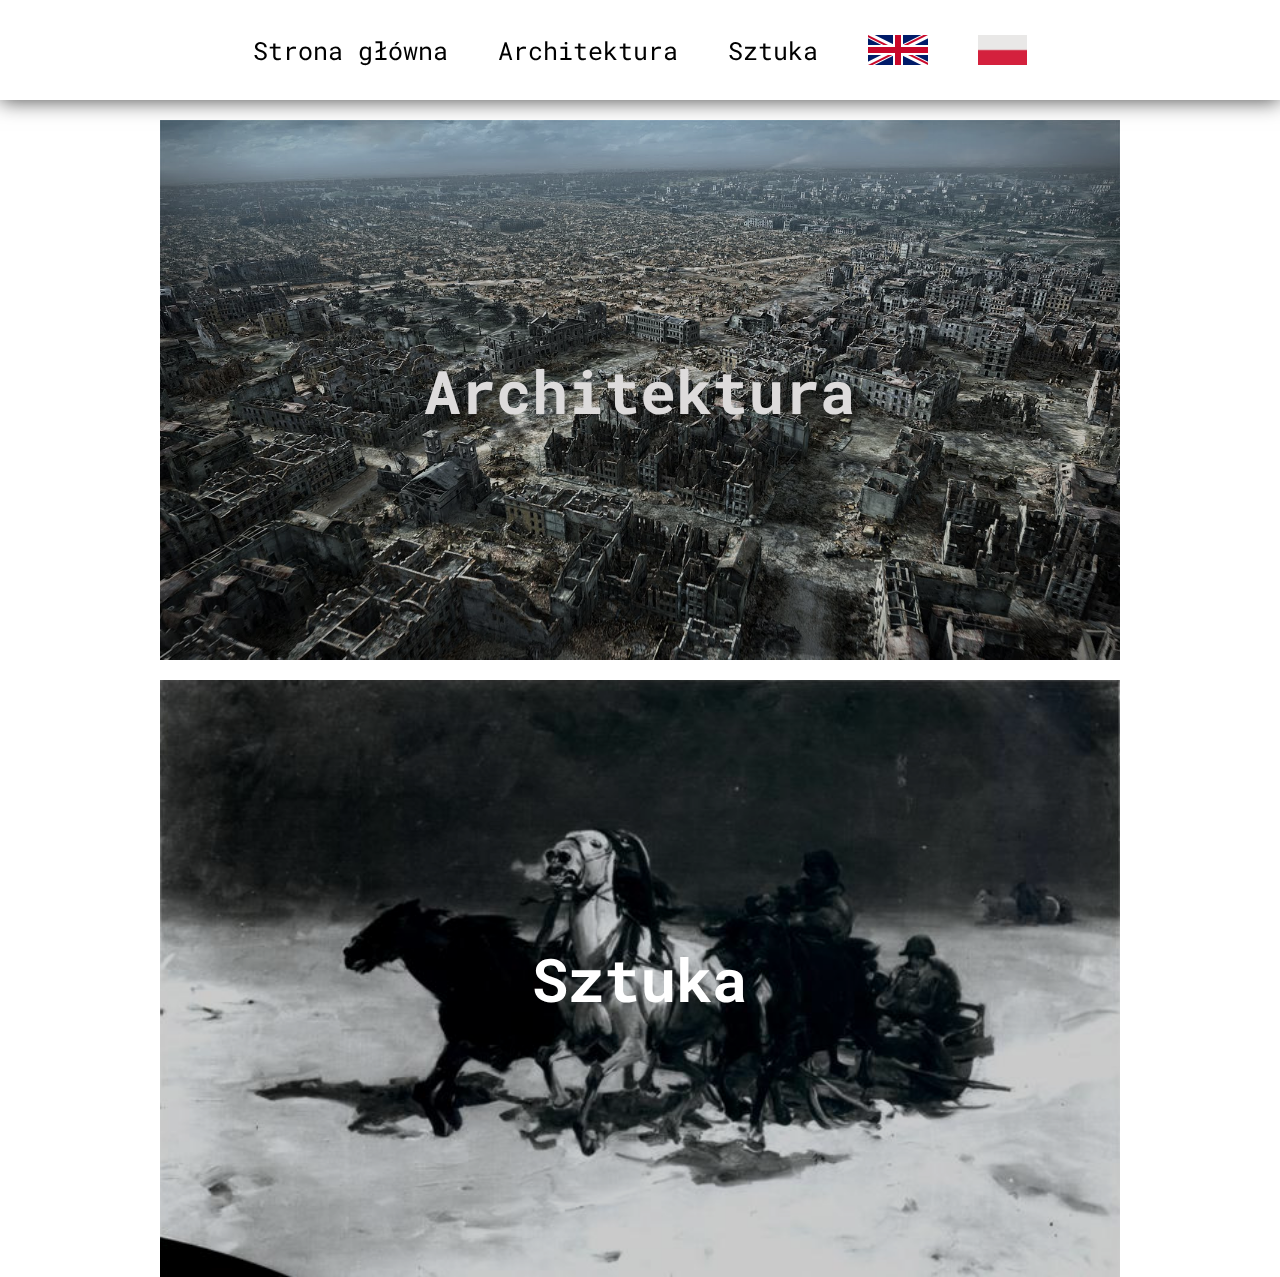
<file: index.html>
<!DOCTYPE html>
<html lang="pl">
    <head>
        <meta charset="UTF-8">
        <meta http-equiv="X-UA-Compatible" content="IE=edge">
        <meta name="viewport" content="width=device-width, initial-scale=1.0">
        <link rel="stylesheet" href="styles/style.css">
        <link rel="preconnect" href="https://fonts.googleapis.com">
    <link rel="preconnect" href="https://fonts.gstatic.com" crossorigin>
    <link href="https://fonts.googleapis.com/css2?family=Roboto+Mono&display=swap" rel="stylesheet">
        <title>Straty materialne Polski w czasie II wojny światowej</title>
    </head>
    <body>
        <header>
            <a href="#" class="btn">Strona główna</a>
            <a href="podstrony/architekturaPl.html" class="btn">Architektura</a>
            <a href="#" class="btn">Sztuka</a>
            <a href="#"><img src="images/ang.png" alt="ang" class="ang"></a>
            <a href="#"><img src="images/plFlag.png" alt="pl" class="pl"></a>
        </header>
        <div class="content">
            <a href="podstrony/architekturaPl.html" class="img1">
                
                    <img src="images/wwa.jpg" alt="">
                    <p>Architektura</p>
                
            </a>

            <a href="podstrony/sztukaPL.html" class="img2">
                
                <img src="images/odwrotNapoleonaSpodMoskwy.png" alt="">
                <p>Sztuka</p>
            
            </a>
        </div>
    </body>
</html>
</file>
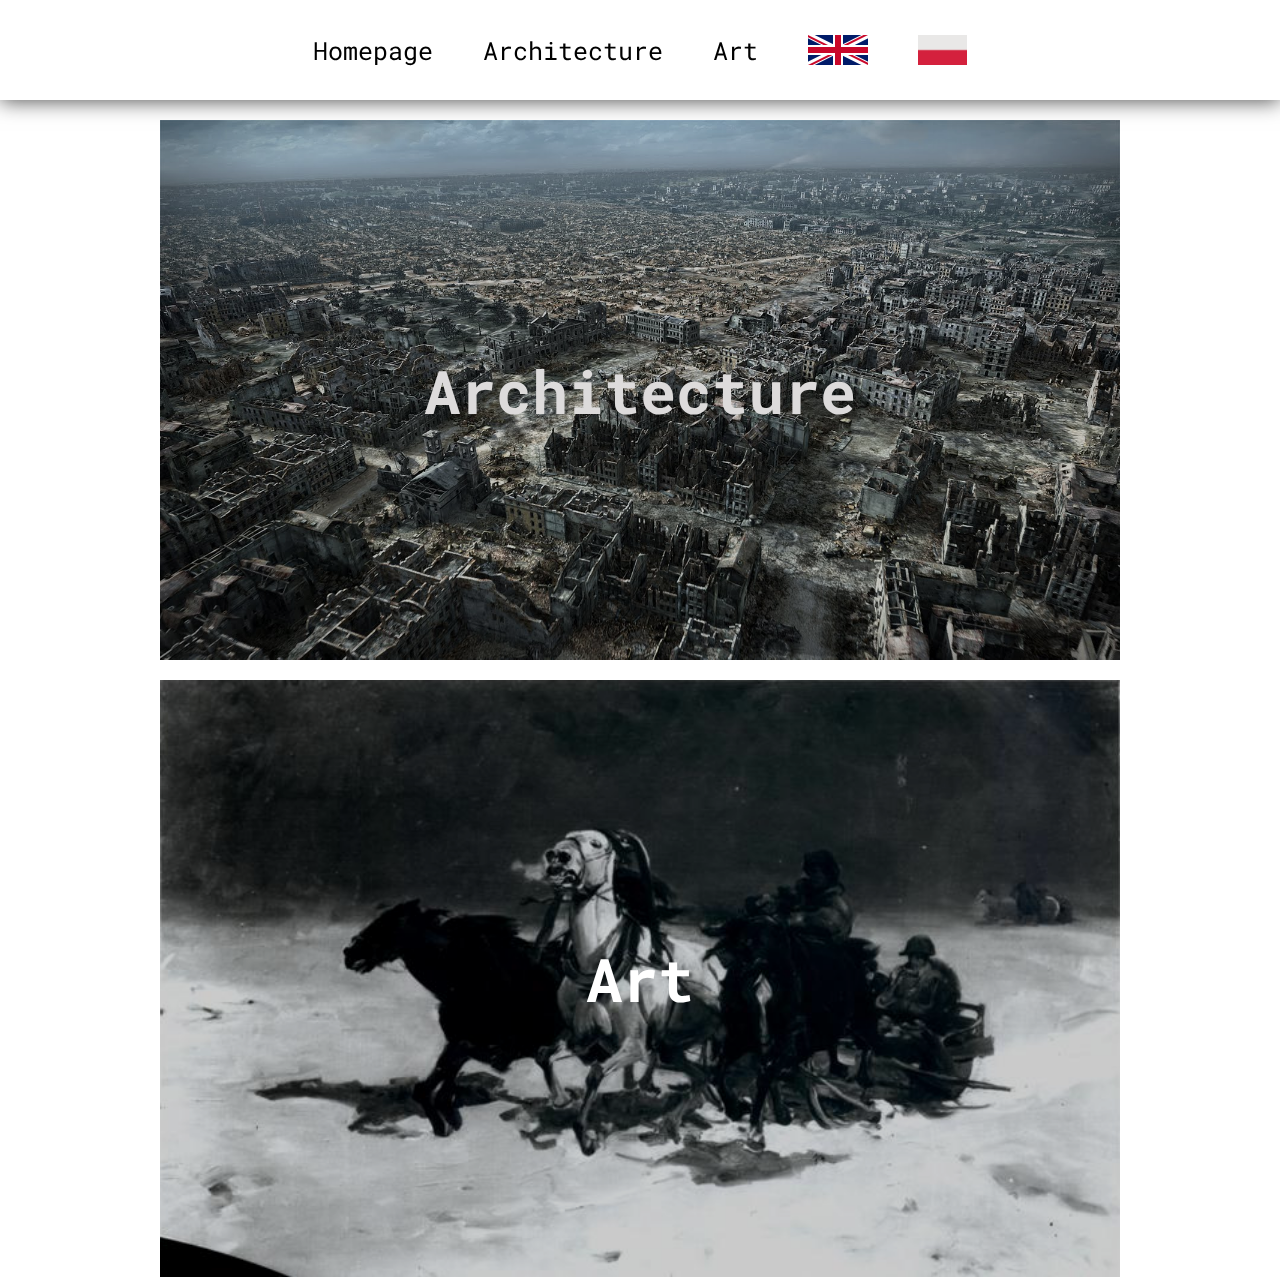
<file: indexAng.html>
<!DOCTYPE html>
<html lang="pl">
    <head>
        <meta charset="UTF-8">
        <meta http-equiv="X-UA-Compatible" content="IE=edge">
        <meta name="viewport" content="width=device-width, initial-scale=1.0">
        <link rel="stylesheet" href="styles/styleAng.css">
        <link rel="preconnect" href="https://fonts.googleapis.com">
    <link rel="preconnect" href="https://fonts.gstatic.com" crossorigin>
    <link href="https://fonts.googleapis.com/css2?family=Roboto+Mono&display=swap" rel="stylesheet">
        <title>Straty materialne Polski w czasie II wojny światowej</title>
    </head>
    <body>
        <header>
            <a href="indexAng.html" class="btn">Homepage</a>
            <a href="podstrony/architekturaAng.html" class="btn">Architecture</a>
            <a href="podstrony/sztukaAng.html" class="btn">Art</a>
            <a href="#"><img src="images/ang.png" alt="ang" class="ang"></a>
            <a href="index.html"><img src="images/plFlag.png" alt="pl" class="pl"></a>
        </header>
        <div class="content">
            <a href="podstrony/architekturaAng.html" class="img1">
                
                    <img src="images/wwa.jpg" alt="">
                    <p>Architecture</p>
                
            </a>

            <a href="podstrony/sztukaAng.html" class="img2">
                
                <img src="images/odwrotNapoleonaSpodMoskwy.png" alt="">
                <p>Art</p>
            
            </a>
        </div>
    </body>
</html>
</file>
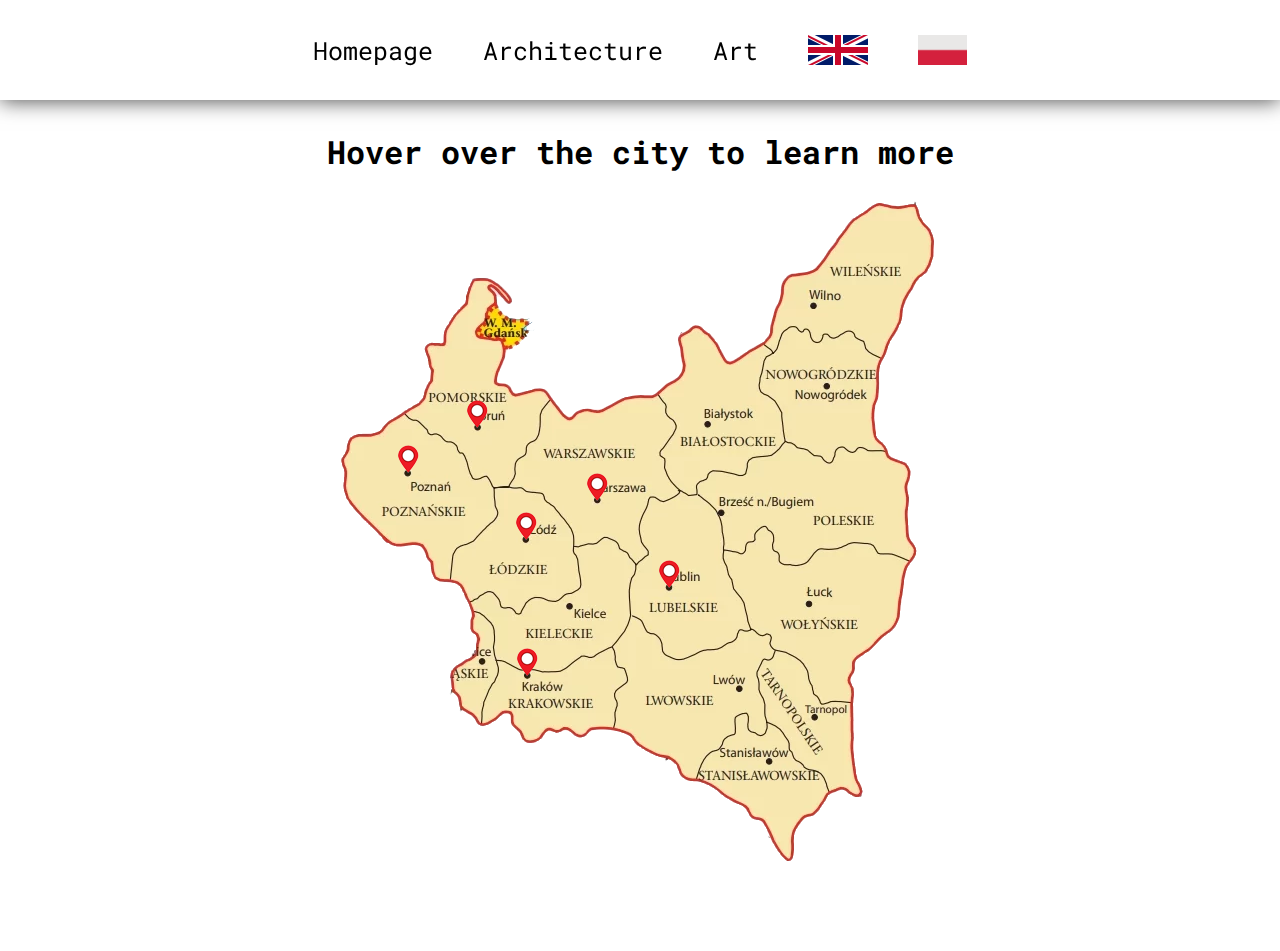
<file: podstrony/architekturaAng.html>
<!DOCTYPE html>
<html lang="pl">
    <head>
        <meta charset="UTF-8">
        <meta http-equiv="X-UA-Compatible" content="IE=edge">
        <meta name="viewport" content="width=device-width, initial-scale=1.0">
        <link rel="stylesheet" href="../styles/architekturaStyleAng.css">
        <link rel="preconnect" href="https://fonts.gstatic.com" crossorigin>
        <link href="https://fonts.googleapis.com/css2?family=Roboto+Mono&display=swap" rel="stylesheet">
        <title>Architecture</title>
    </head>
    <body>
        <header>
            <a href="../indexAng.html" class="btn">Homepage</a>
            <a href="architekturaAng.html" class="btn">Architecture</a>
            <a href="sztukaAng.html" class="btn">Art</a>
            <a href="#"><img src="../images/ang.png" alt="ang" class="ang"></a>
            <a href="architekturaPl.html"><img src="../images/plFlag.png" alt="pl" class="pl"></a>
        </header>
        <h1>Hover over the city to learn more</h1>
        <div class="content">
            <div class="map">
                <img src="../images/pl1.png" alt="">
                <div class="city krakow">
                    <img src="../images/pinezka.png" alt="">
                    <div class="txt">
                        During World War II, Krakow suffered significant architectural losses.
                          German bombings and fighting in the vicinity of the city caused
                          damage to many historic districts and buildings.<br>
                          <br>
                         The greatest losses affected mainly the Old Town, which was left behind
                         severely damaged by fighting and bombing. Many tenement houses, churches
                         and historic buildings have been destroyed or severely damaged.
                         Among them were such important buildings as the church of St. Andrew, the Church of St.
                         Floriana, St. Mary's Church and many tenement houses on the Main Square.<br><br>

                         The great synagogue on Miodowa Street, which is one of the most important monuments
                         Jewish culture in Krakow was also completely destroyed as a result of the war.<br><br>

                         Many cultural and scientific institutions in Krakow also suffered in
                         during the war. The Jagiellonian Library, one of the oldest and most important
                         libraries in Poland, lost large collections as a result of fires and as a result of warfare.
                         The Jagiellonian University also suffered significant damage, and many of its buildings remained
                         damaged.
                    </div>
                </div>
                <div class="city lublin">
                    <img src="../images/pinezka.png" alt="">
                    <div class="txt">
                        As a result of hostilities, bombings and street fights, many historic buildings and monuments in
                         Lublin were destroyed or seriously damaged. The Old Town, which was one of the oldest
                         and the most beautiful areas of the city, suffered in a special way. Many tenement houses, churches, synagogues
                         and other historic buildings were destroyed or severely damaged.<br><br>

                         An example of losses in Lublin is the Lublin Castle, which was seriously damaged as a result of bombing
                          and fights. Many other important buildings, such as the Lublin Cathedral, St. Michael the Archangel,
                          st. John the Baptist, as well as the synagogues suffered losses.<br><br>

                         In addition, there was also a German concentration camp near Lublin
                         Majdanek, which was established in 1941. This camp was a place of martyrdom and death for
                         thousands of prisoners, mostly Jews, and a place where criminal experiments were carried out
                         medical. After the war, the camp became a memorial site and a museum commemorating the victims of the Holocaust.<br><br>

                         After the end of the war, Lublin undertook efforts to rebuild and reconstruct the destroyed buildings
                         and monuments. Some of them were recreated according to the original plans, while others
                         have been replaced by a new architecture. Currently, Lublin still has many historical buildings,
                         which remind of its rich past, while combining with modernity and development
                         as a dynamic city.<br><br>
                    </div>
                </div>
                <div class="city lodz">
                    <img src="../images/pinezka.png" alt="">
                    <div class="txt">
                        
                        During World War II, Łódź also suffered significant architectural losses.
                        The city was a strategic target for the Germans because of its industrial importance
                        and a large Jewish population, which contributed to the intensification of hostilities and destruction.<br><br>

                        As a result of bombing, mainly in the period from 1944 to 1945, many
                        districts of Łódź were destroyed. Many tenement houses, factories and other buildings were destroyed
                        or has been seriously damaged. Many historic architectural buildings, such as palaces,
                        tenement houses and churches also suffered.<br><br>

                        After the end of the war, Łódź, like other cities in Poland, began the reconstruction process.
                        Some of the destroyed buildings have been recreated, but many have also been replaced
                        new architecture. Currently, in Lodz you can see both rebuilt monuments and modern ones
                         buildings, creating a unique combination of past and present.
                    </div>
                </div>
                <div class="city warszawa">
                    <img src="../images/pinezka.png" alt="">
                    <div class="txt">
                        Warsaw suffered huge architectural losses during World War II. German bombing
                         and fierce fighting resulted in the almost complete destruction of the city. <br><br>

                         The Germans carried out massive bombings of Warsaw at the beginning of the war in September 1939,
                         destroying many buildings and infrastructure. However, the greatest destruction took place during the uprising
                         Warsaw in 1944, when the Polish Home Army fought against the German occupier. German troops
                         pacified the city in a brutal way, blowing up buildings, burning districts and destroying important monuments.<br><br>

                         The most dramatic example of destruction is the complete destruction of the Old Town
                         was one of the most beautiful and important historical places in Warsaw. left
                         completely destroyed by the Germans in 1944 and later rebuilt with a lot of work and commitment.<br><br>

                         Other significant damage also affected important buildings, such as the Saxon Palace,
                         Zachęta - National Gallery of Art, University of Warsaw, Grand Theatre, St. of the Cross and
                         many other churches, palaces and public buildings.<br><br>

                         After the war, a huge effort was made to rebuild Warsaw. Some historic buildings
                         such as Królikarnia or palaces in the Royal Łazienki Park, have been reconstructed in accordance
                         with original plans, while other objects have been replaced with modern architecture.<br><br>

                         Currently, Warsaw, despite the losses, impresses with its architecture, both rebuilt monuments,
                         as well as new buildings. The old town, a UNESCO World Heritage Site, has stood
                         became a symbol of determination and rebirth of the Polish nation. Many architects and engineers
                         from all over the world took part in the process of rebuilding the city to restore its former glory
                         and provide residents and visitors with a beautiful space to live and explore.<br><br>
                    </div>
                </div>
                <div class="city poznan">
                    <img src="../images/pinezka.png" alt="">
                    <div class="txt">
                        During World War II, Poznań also suffered architectural losses,
                          however, to a lesser extent compared to other Polish cities, such as Warsaw or Wrocław. <br><br>

                         During the September Campaign in 1939, German air raids and bombing resulted
                         destruction of many buildings, including the historic city center. But more damage
                         took place later in the war.<br><br>

                         During the Greater Poland Uprising in 1945, which was an attempt to liberate the city from
                         German occupation, there was fighting and destruction. German troops defended the city, a
                         the bombings accompanying the fighting caused damage in some parts of Poznań.<br><br>
                    </div>
                </div>
                <div class="city torun">
                    <img src="../images/pinezka.png" alt="">
                    <div class="txt">
                        During the September Campaign in 1939, Toruń was heavily bombed
                        by the German Air Force. Many historic buildings were damaged as a result of these attacks
                        was destroyed, including fragments of medieval defensive walls and the Monastery Gate.<br><br>
                        Many historic buildings in Toruń, such as churches, tenement houses and palaces,
                        has been seriously damaged or destroyed. Among the most affected
                        objects were Cathedral of St. John, Church of St. James, Church of St. spirit and
                        Old Town hall. Large areas of the Old Town were completely destroyed. <br><br>
                    </div>
                </div>
            </div>
        </div>
    </body>
</html>
</file>
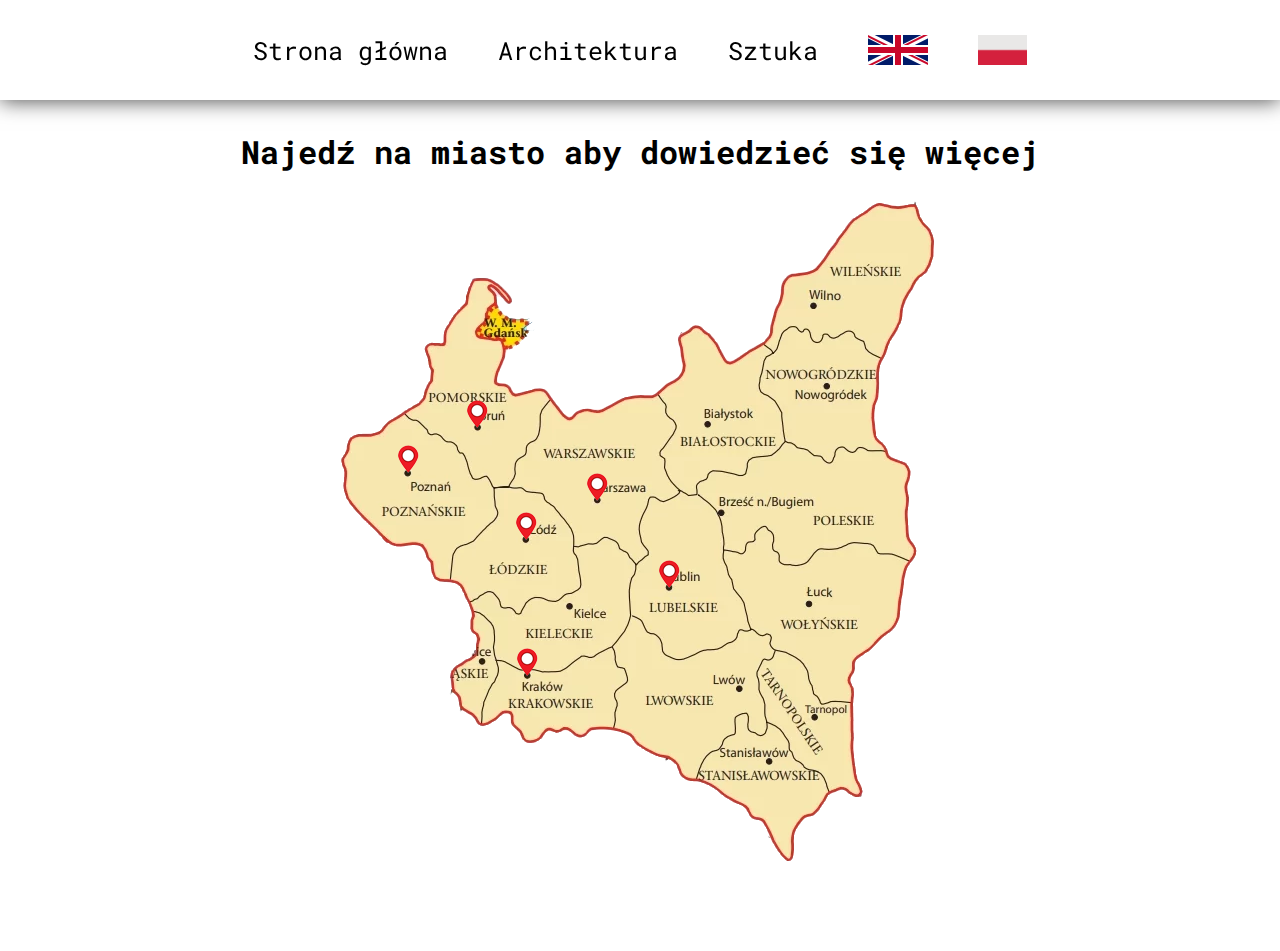
<file: podstrony/architekturaPl.html>
<!DOCTYPE html>
<html lang="pl">
    <head>
        <meta charset="UTF-8">
        <meta http-equiv="X-UA-Compatible" content="IE=edge">
        <meta name="viewport" content="width=device-width, initial-scale=1.0">
        <link rel="stylesheet" href="../styles/architekturaStyle.css">
        <link rel="preconnect" href="https://fonts.gstatic.com" crossorigin>
        <link href="https://fonts.googleapis.com/css2?family=Roboto+Mono&display=swap" rel="stylesheet">
        <title>Architektura</title>
    </head>
    <body>
        <header>
            <a href="../index.html" class="btn">Strona główna</a>
            <a href="architekturaPl.html" class="btn">Architektura</a>
            <a href="sztukaPL.html" class="btn">Sztuka</a>
            <a href="architekturaAng.html"><img src="../images/ang.png" alt="ang" class="ang"></a>
            <a href="#"><img src="../images/plFlag.png" alt="pl" class="pl"></a>
        </header>
        <h1>Najedź na miasto aby dowiedzieć się więcej</h1>
        <div class="content">
            <div class="map">
                <img src="../images/pl1.png" alt="">
                <div class="city krakow">
                    <img src="../images/pinezka.png" alt="">
                    <div class="txt">
                        Podczas II wojny światowej Kraków poniósł znaczne straty architektoniczne.
                         Niemieckie bombardowania oraz walki prowadzone w okolicach miasta spowodowały 
                         zniszczenia w wielu historycznych dzielnicach i obiektach.<br>
                         <br>
                        Największe straty dotknęły przede wszystkim Stare Miasto, które zostało 
                        poważnie zniszczone podczas walk i bombardowań. Wiele kamienic, kościołów 
                        i zabytkowych budynków uległo zniszczeniu lub zostało poważnie uszkodzonych. 
                        Wśród nich znajdowały się takie ważne obiekty jak kościół św. Andrzeja, kościół św. 
                        Floriana, kościół Mariacki oraz wiele kamienic na Rynku Głównym.<br><br>

                        Wielka synagoga na ulicy Miodowej, będąca jednym z najważniejszych zabytków 
                        kultury żydowskiej w Krakowie, również uległa całkowitemu zniszczeniu w wyniku działań wojennych.<br><br>

                        Wiele instytucji kulturalnych i naukowych w Krakowie także ucierpiało w 
                        czasie wojny. Biblioteka Jagiellońska, jedna z najstarszych i najważniejszych 
                        bibliotek w Polsce, straciła duże zbiory w wyniku pożarów oraz w wyniku działań wojennych. 
                        Uniwersytet Jagielloński również doznał znacznych zniszczeń, a wiele jego budynków zostało 
                        uszkodzonych.
                    </div>
                </div>
                <div class="city lublin">
                    <img src="../images/pinezka.png" alt="">
                    <div class="txt">
                        W wyniku działań wojennych, bombardowań i walk ulicznych wiele historycznych budynków i zabytków w 
                        Lublinie zostało zniszczonych lub poważnie uszkodzonych. Stare Miasto, które było jednym z najstarszych 
                        i najpiękniejszych obszarów miasta, ucierpiało w sposób szczególny. Wiele kamienic, kościołów, synagog 
                        i innych historycznych budynków zostało zniszczonych lub poważnie uszkodzonych.<br><br>

                        Przykładem strat w Lublinie jest zamek Lubelski, który został poważnie uszkodzony w wyniku bombardowań
                         i walk. Wiele innych ważnych budynków, takich jak katedra lubelska, kościoły św. Michała Archanioła, 
                         św. Jana Chrzciciela, a także synagogi, poniosło straty.<br><br>

                        Ponadto, w pobliżu Lublina znajdował się także niemiecki obóz koncentracyjny na 
                        Majdanku, który powstał w 1941 roku. Obóz ten był miejscem męczeństwa i śmierci dla 
                        tysięcy więźniów, głównie Żydów, oraz miejscem przeprowadzania zbrodniczych eksperymentów 
                        medycznych. Po wojnie obóz stał się miejscem pamięci i muzeum, upamiętniającym ofiary Holocaustu.<br><br>

                        Po zakończeniu wojny Lublin podjął wysiłki w celu odbudowy i rekonstrukcji zniszczonych budynków 
                        i zabytków. Niektóre z nich zostały odtworzone zgodnie z oryginalnymi planami, podczas gdy inne 
                        zostały zastąpione nową architekturą. Obecnie Lublin nadal posiada wiele historycznych obiektów, 
                        które przypominają o jego bogatej przeszłości, jednocześnie łącząc się z nowoczesnością i rozwojem 
                        jako dynamiczne miasto.<br><br>
                    </div>
                </div>
                <div class="city lodz">
                    <img src="../images/pinezka.png" alt="">
                    <div class="txt">
                        
                        Podczas II wojny światowej Łódź również doznała znacznych strat architektonicznych. 
                        Miasto było strategicznym celem dla Niemców ze względu na swoje znaczenie przemysłowe 
                        i dużej populacji żydowskiej, co wpłynęło na nasilenie działań wojennych i zniszczenia.<br><br>

                        W wyniku bombardowań, przede wszystkim w okresie od 1944 do 1945 roku, wiele 
                        dzielnic Łodzi zostało zniszczonych. Wiele kamienic, fabryk i innych budynków uległo zniszczeniu 
                        lub zostało poważnie uszkodzonych. Wiele zabytkowych obiektów architektonicznych, takich jak pałace, 
                        kamienice i kościoły, także ucierpiało.<br><br>

                        Po zakończeniu wojny Łódź, podobnie jak inne miasta w Polsce, rozpoczęła proces odbudowy. 
                        Niektóre zniszczone budynki zostały odtworzone, ale wiele z nich zostało również zastąpionych 
                        nową architekturą. Obecnie w Łodzi można zobaczyć zarówno odbudowane zabytki, jak i nowoczesne
                         budynki, tworzące unikalne połączenie przeszłości i teraźniejszości.
                    </div>
                </div>
                <div class="city warszawa">
                    <img src="../images/pinezka.png" alt="">
                    <div class="txt">
                        Warszawa poniiosła ogromne straty architektoniczne podczas II wojny światowej. Niemieckie bombardowania 
                        oraz zacięte walki spowodowały niemal kompletną destrukcję miasta. <br><br>

                        Niemcy przeprowadzili masowe bombardowania Warszawy już na początku wojny we wrześniu 1939 roku, 
                        niszcząc wiele budynków i infrastruktury. Jednak największe zniszczenia miały miejsce podczas powstania 
                        warszawskiego w 1944 roku, kiedy to polska Armia Krajowa walczyła z okupantem niemieckim. Niemieckie wojska 
                        spacyfikowały miasto w brutalny sposób, wysadzając budynki, paląc dzielnice i niszcząc ważne zabytki.<br><br>

                        Najbardziej dramatycznym przykładem zniszczeń jest kompletna destrukcja Starego Miasta, które 
                        stanowiło jedno z najpiękniejszych i najważniejszych historycznych miejsc w Warszawie. Zostało 
                        doszczętnie zniszczone przez Niemców w 1944 roku i później odbudowane z dużym nakładem pracy i zaangażowania.<br><br>

                        Inne znaczące zniszczenia dotknęły również ważne obiekty, takie jak Pałac Saski, 
                        Zachęta - Narodowa Galeria Sztuki, Uniwersytet Warszawski, Teatr Wielki, Kościół św. Krzyża oraz 
                        wiele innych kościołów, pałaców i budynków użyteczności publicznej.<br><br>

                        Po wojnie rozpoczęto olbrzymi wysiłek odbudowy Warszawy. Niektóre zabytkowe budynki, 
                        takie jak Królikarnia czy pałace na Łazienkach Królewskich, zostały odtworzone zgodnie 
                        z oryginalnymi planami, podczas gdy inne obiekty zostały zastąpione nowoczesną architekturą.<br><br>

                        Obecnie Warszawa, mimo strat, zachwyca swoją architekturą, zarówno odbudowanymi zabytkami, 
                        jak i nowymi budowlami. Stare Miasto, wpisane na Listę Światowego Dziedzictwa UNESCO, stało 
                        się symbolem determinacji i odrodzenia polskiego narodu. Wielu architektów i inżynierów 
                        z całego świata brało udział w procesie odbudowy miasta, aby przywrócić jego dawny blask 
                        i zapewnić mieszkańcom i odwiedzającym piękną przestrzeń do życia i zwiedzania.<br><br>
                    </div>
                </div>
                <div class="city poznan">
                    <img src="../images/pinezka.png" alt="">
                    <div class="txt">
                        Podczas II wojny światowej Poznań również poniósł straty architektoniczne,
                         jednak w mniejszym stopniu w porównaniu do innych polskich miast, takich jak Warszawa czy Wrocław. <br><br>

                        Podczas kampanii wrześniowej w 1939 roku niemieckie naloty i bombardowania spowodowały 
                        zniszczenia wielu budynków, w tym zabytkowego centrum miasta. Jednak większe zniszczenia 
                        miały miejsce w późniejszym okresie wojny.<br><br>

                        Podczas powstania wielkopolskiego w 1945 roku, które było próbą wyzwolenia miasta spod 
                        niemieckiej okupacji, doszło do walk i zniszczeń. Niemieckie wojska broniły miasta, a 
                        towarzyszące walkom bombardowania spowodowały zniszczenia w niektórych częściach Poznania.<br><br>
                    </div>
                </div>
                <div class="city torun">
                    <img src="../images/pinezka.png" alt="">
                    <div class="txt">
                        W czasie kampanii wrześniowej w 1939 roku Toruń został ciężko zbombardowany 
                        przez niemieckie lotnictwo. W wyniku tych ataków wiele zabytkowych budynków 
                        uległo zniszczeniu, w tym fragmenty średniowiecznych murów obronnych i Bramy Klasztornej.<br><br>
                        Wiele zabytkowych budynków w Toruniu, takich jak kościoły, kamienice i pałace, 
                        zostało poważnie uszkodzonych lub zniszczonych. Wśród najbardziej dotkniętych 
                        obiektów były m.in. Katedra św. Jana, Kościół św. Jakuba, Kościół św. Ducha oraz 
                        Ratusz Staromiejski. Duże obszary Starego Miasta zostały doszczętnie zniszczone. <br><br>
                    </div>
                </div>
            </div>
        </div>
    </body>
</html>
</file>
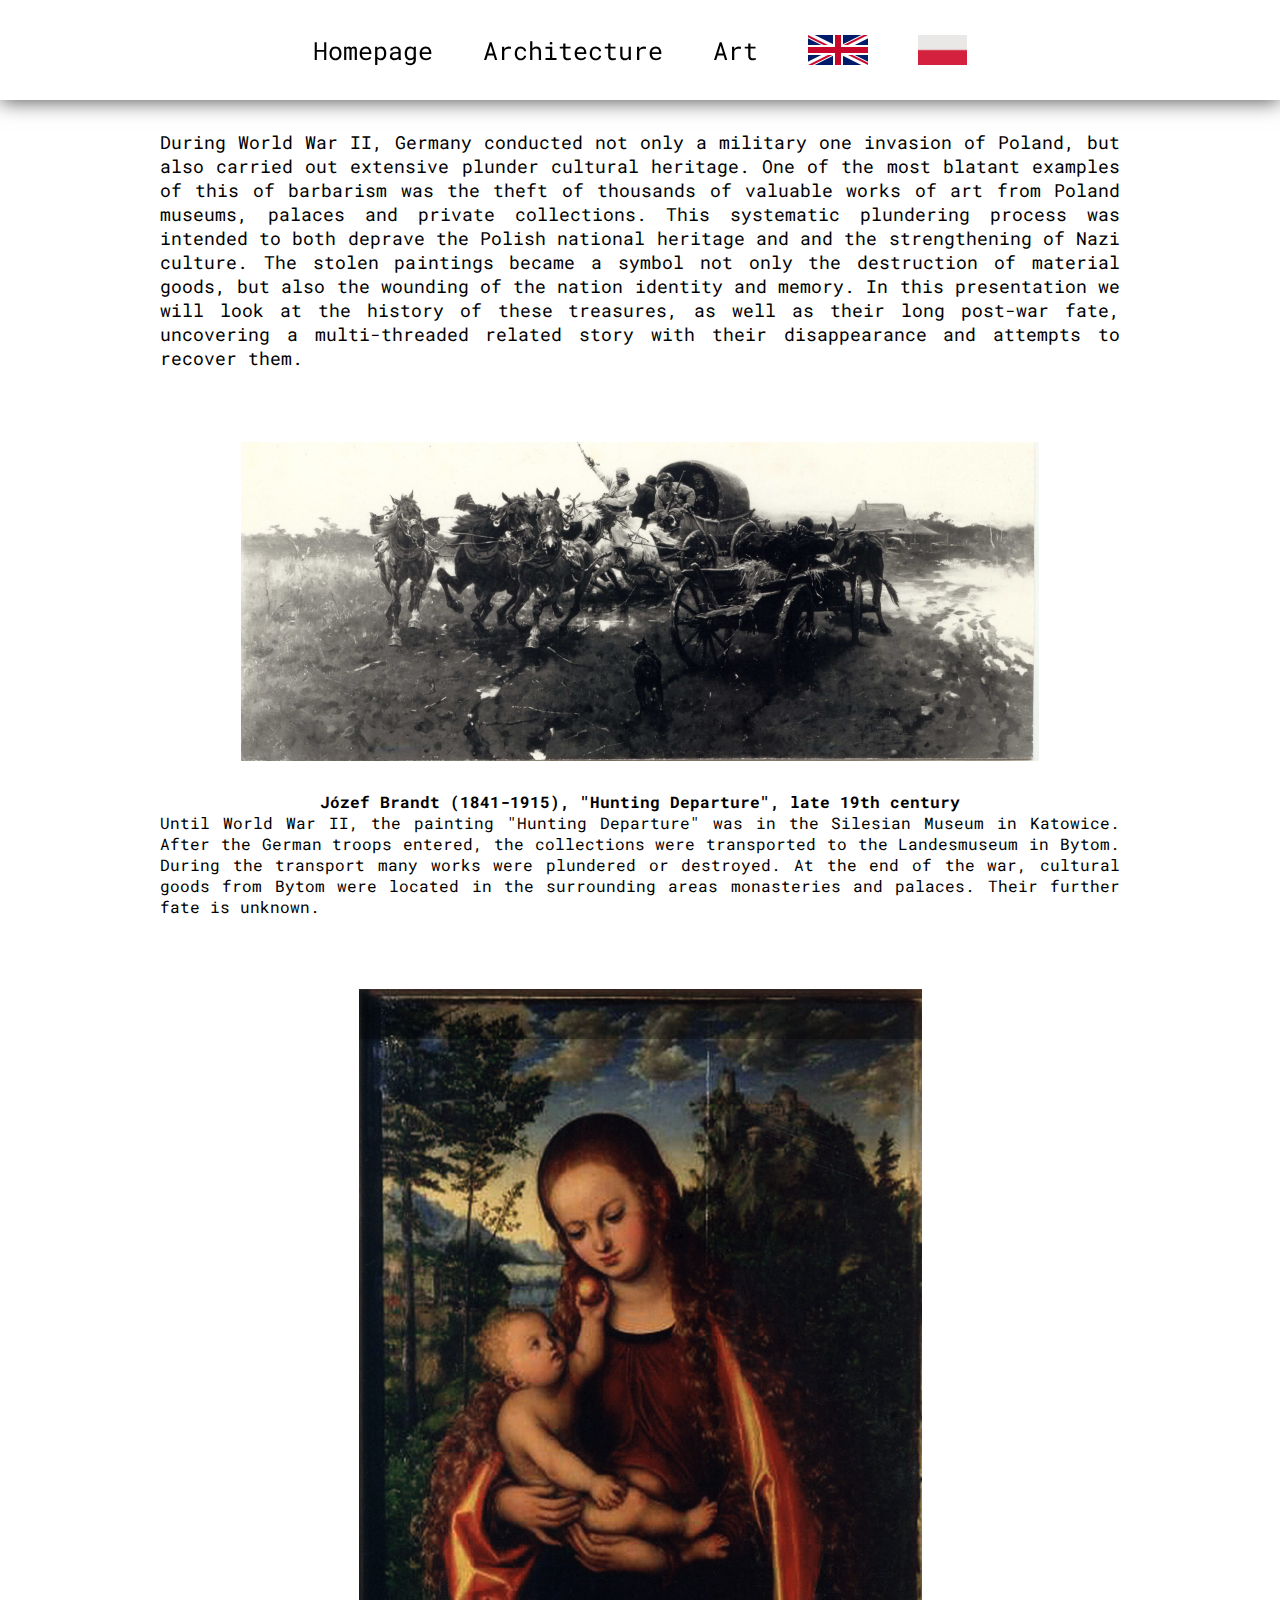
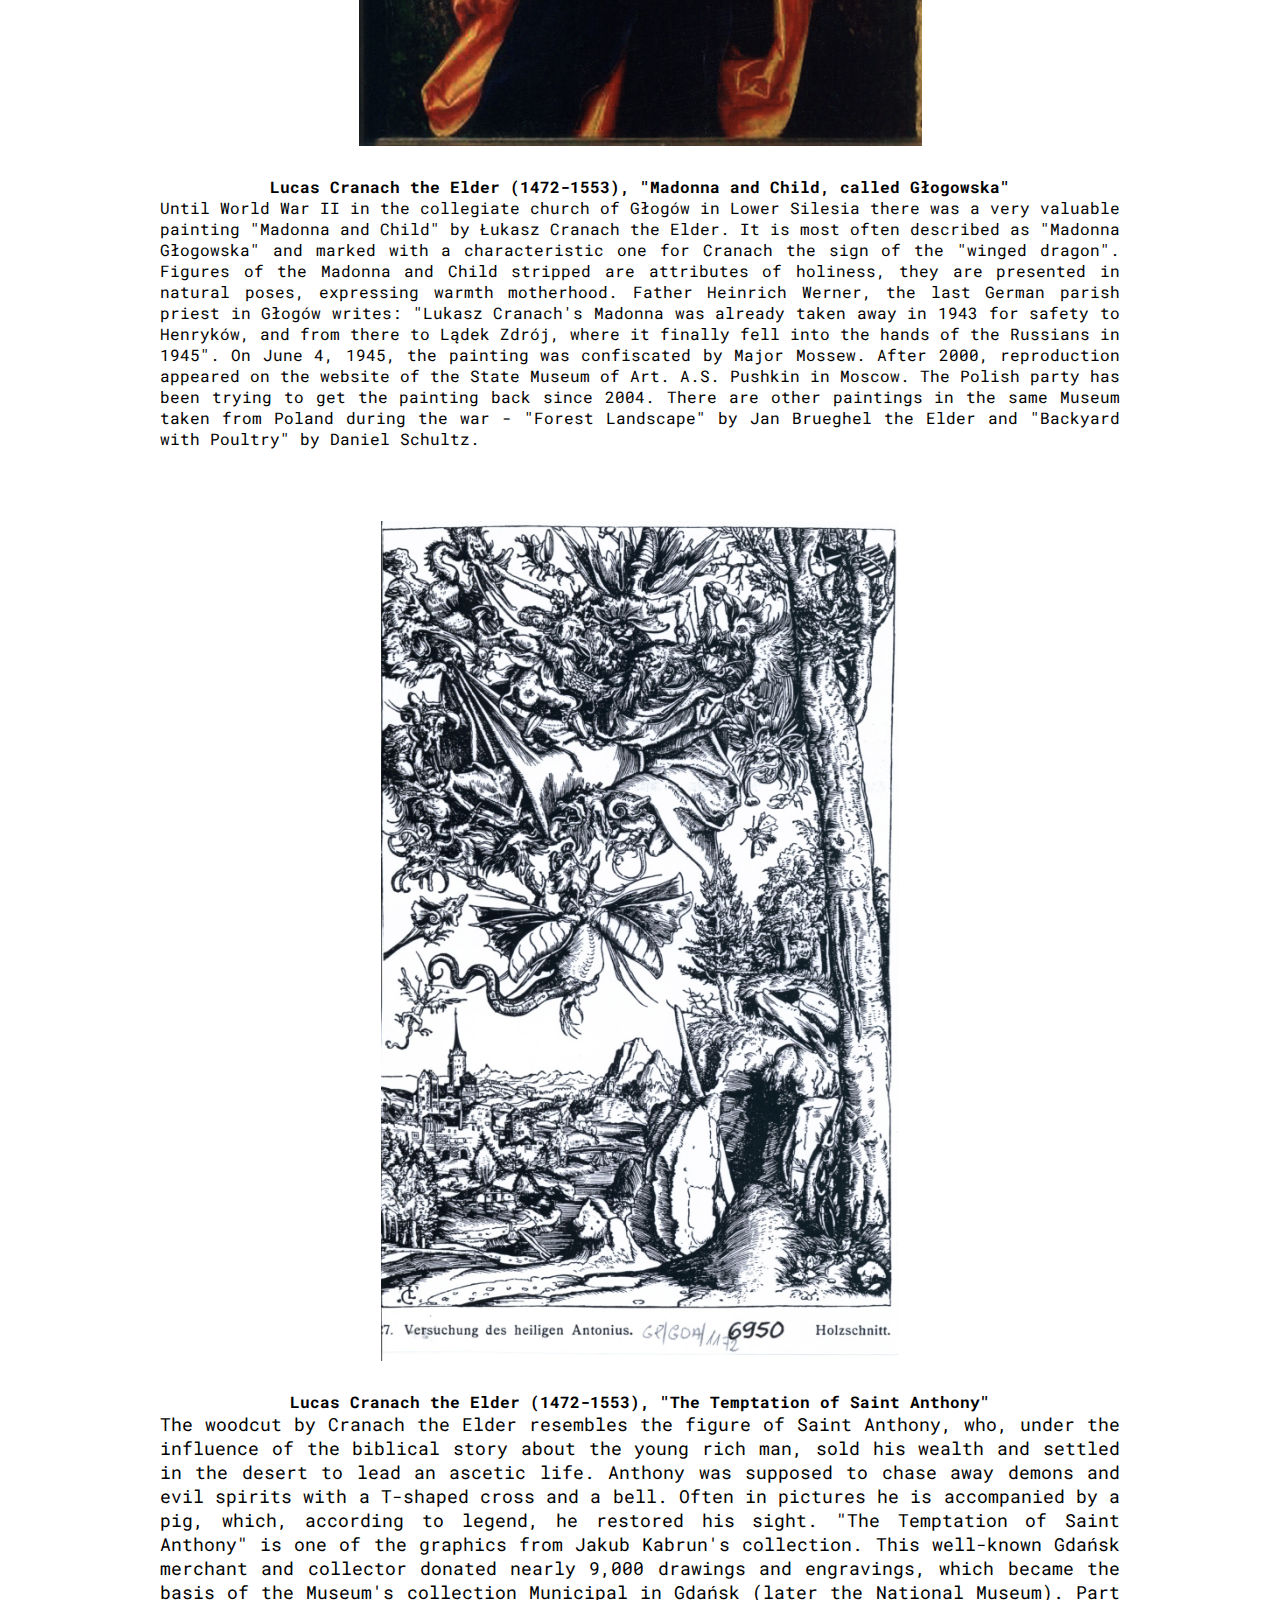
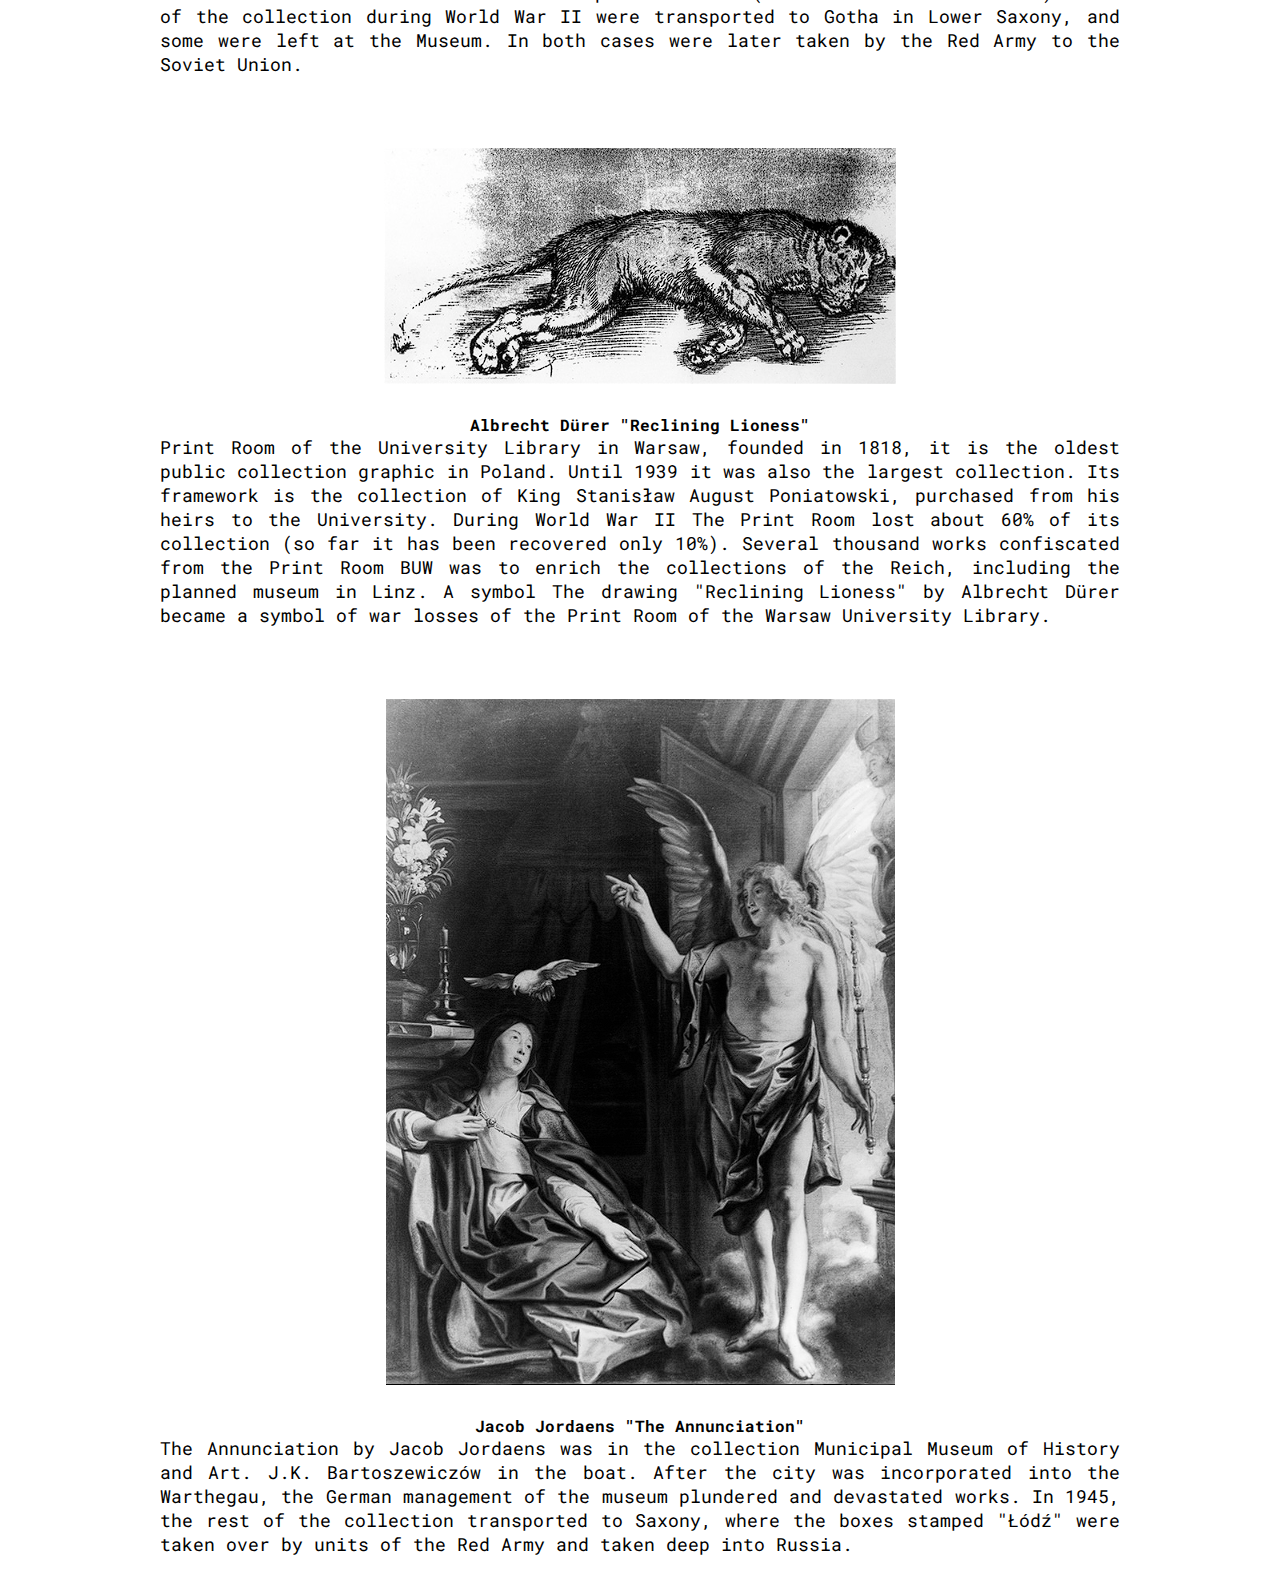
<file: podstrony/sztukaAng.html>
<!DOCTYPE html>
<html lang="pl">
    <head>
        <meta charset="UTF-8">
        <meta http-equiv="X-UA-Compatible" content="IE=edge">
        <meta name="viewport" content="width=device-width, initial-scale=1.0">
        <link rel="stylesheet" href="../styles/sztukaStyleAng.css">
        <link rel="preconnect" href="https://fonts.googleapis.com">
    <link rel="preconnect" href="https://fonts.gstatic.com" crossorigin>
    <link href="https://fonts.googleapis.com/css2?family=Roboto+Mono&display=swap" rel="stylesheet">
        <title>Sztuka</title>
    </head>
    <body>
        <header>
            <a href="../indexAng.html" class="btn">Homepage</a>
            <a href="architekturaAng.html" class="btn">Architecture</a>
            <a href="sztukaAng.html" class="btn">Art</a>
            <a href="#"><img src="../images/ang.png" alt="ang" class="ang"></a>
            <a href="sztukaPl.html"><img src="../images/plFlag.png" alt="pl" class="pl"></a>
        </header>
        <div class="content">
            <p>During World War II, Germany conducted not only a military one
                invasion of Poland, but also carried out extensive plunder
                cultural heritage. One of the most blatant examples of this
                of barbarism was the theft of thousands of valuable works of art from Poland
                museums, palaces and private collections. This systematic plundering process
                was intended to both deprave the Polish national heritage and
                and the strengthening of Nazi culture. The stolen paintings became a symbol
                not only the destruction of material goods, but also the wounding of the nation
                identity and memory. In this presentation we will look at the history of these treasures,
                as well as their long post-war fate, uncovering a multi-threaded related story
                with their disappearance and attempts to recover them.</p>
                <br><br>
            <img src="../images/wyjazd na polowanie.png" alt="">
            <b>Józef Brandt (1841-1915), "Hunting Departure", late 19th century</b><br>
            <p class="txt">Until World War II, the painting "Hunting Departure" was in the Silesian Museum in Katowice.
                After the German troops entered, the collections were transported to the Landesmuseum in Bytom. During the transport
                many works were plundered or destroyed. At the end of the war, cultural goods from Bytom were located in the surrounding areas
                monasteries and palaces. Their further fate is unknown.</p><br><br>

            <img src="../images/obr2.png" alt="">
            <b>Lucas Cranach the Elder (1472-1553), "Madonna and Child, called Głogowska"</b>
            <p class="txt">Until World War II in the collegiate church of Głogów in Lower Silesia
                there was a very valuable painting "Madonna and Child" by Łukasz Cranach the Elder.
                It is most often described as "Madonna Głogowska" and marked with a characteristic one
                for Cranach the sign of the "winged dragon". Figures of the Madonna and Child stripped
                are attributes of holiness, they are presented in natural poses, expressing warmth
                motherhood. Father Heinrich Werner, the last German parish priest in Głogów
                writes: "Lukasz Cranach's Madonna was already taken away in 1943 for safety
                to Henryków, and from there to Lądek Zdrój, where it finally fell into the hands of the Russians in 1945".
                On June 4, 1945, the painting was confiscated by Major Mossew. After 2000, reproduction
                appeared on the website of the State Museum of Art. A.S. Pushkin in Moscow.
                The Polish party has been trying to get the painting back since 2004. There are other paintings in the same Museum
                taken from Poland during the war - "Forest Landscape" by Jan Brueghel the Elder and "Backyard with Poultry" by Daniel Schultz.</p>
                <br><br>
            <img src="../images/obr3.jpg" alt="">
            <b>Lucas Cranach the Elder (1472-1553), "The Temptation of Saint Anthony"</b>
            <p>The woodcut by Cranach the Elder resembles the figure of Saint Anthony,
                who, under the influence of the biblical story about the young rich man, sold his
                wealth and settled in the desert to lead an ascetic life. Anthony was supposed to chase away demons
                and evil spirits with a T-shaped cross and a bell. Often in pictures
                he is accompanied by a pig, which, according to legend, he restored his sight. "The Temptation of Saint Anthony"
                 is one of the graphics from Jakub Kabrun's collection. This well-known Gdańsk merchant and collector donated
                 nearly 9,000 drawings and engravings, which became the basis of the Museum's collection
                 Municipal in Gdańsk (later the National Museum). Part of the collection during World War II
                 were transported to Gotha in Lower Saxony, and some were left at the Museum. In both
                  cases were later taken by the Red Army to the Soviet Union.</p>
                <br><br>
                <img src="../images/obr4.png" alt="">
                <b>Albrecht Dürer "Reclining Lioness"</b>
                <p>
                    Print Room of the University Library in Warsaw,
                    founded in 1818, it is the oldest public collection
                    graphic in Poland. Until 1939 it was also the largest collection. Its framework
                     is the collection of King Stanisław August Poniatowski, purchased
                     from his heirs to the University. During World War II
                     The Print Room lost about 60% of its collection (so far it has been recovered
                     only 10%). Several thousand works confiscated from the Print Room
                     BUW was to enrich the collections of the Reich, including the planned museum in Linz. A symbol
                     The drawing "Reclining Lioness" by Albrecht Dürer became a symbol of war losses of the Print Room of the Warsaw University Library.
                </p>
                <br><br>
                <img src="../images/obr5.png" alt="">
                <b>Jacob Jordaens "The Annunciation"</b>
                <p>The Annunciation by Jacob Jordaens was in the collection
                    Municipal Museum of History and Art. J.K. Bartoszewiczów
                    in the boat. After the city was incorporated into the Warthegau, the German management of the museum
                    plundered and devastated works. In 1945, the rest of the collection
                    transported to Saxony, where the boxes stamped "Łódź" were taken over by
                     units of the Red Army and taken deep into Russia.</p>


        </div>  
    </body>
</html>
</file>
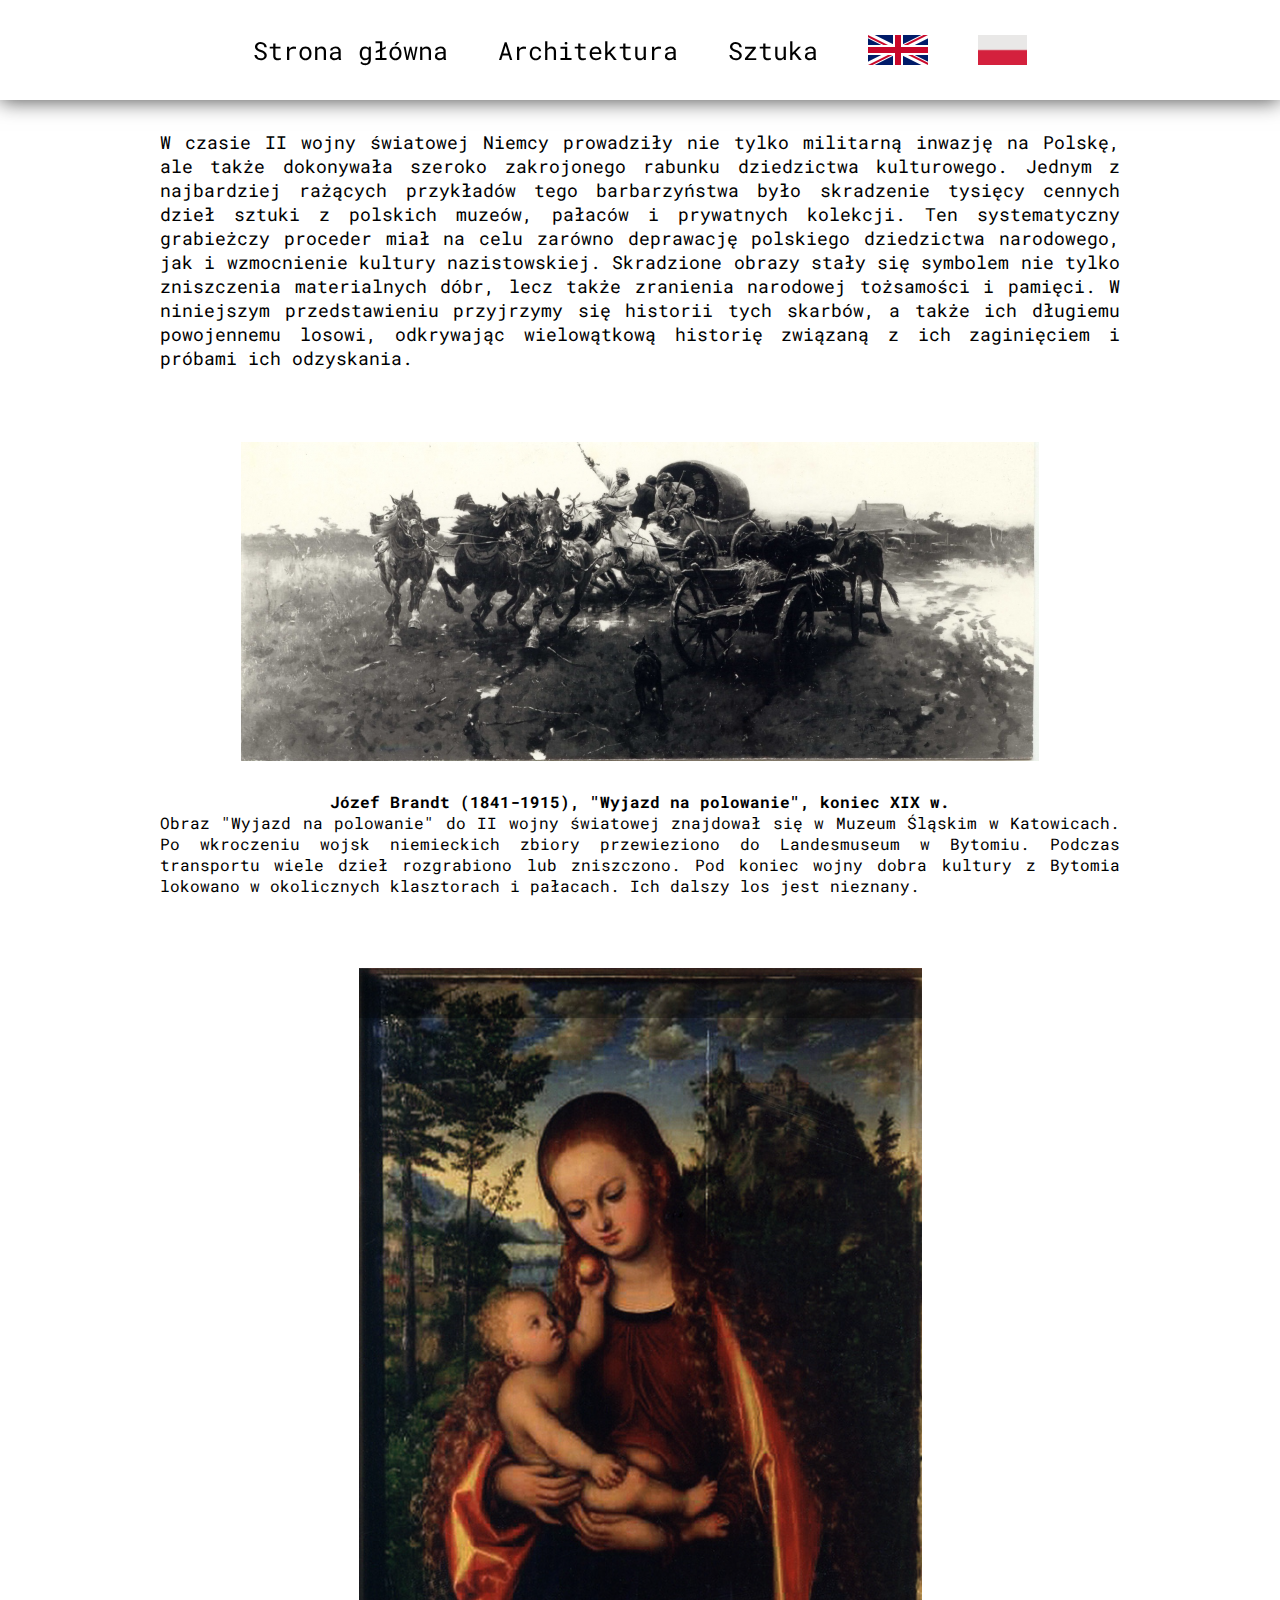
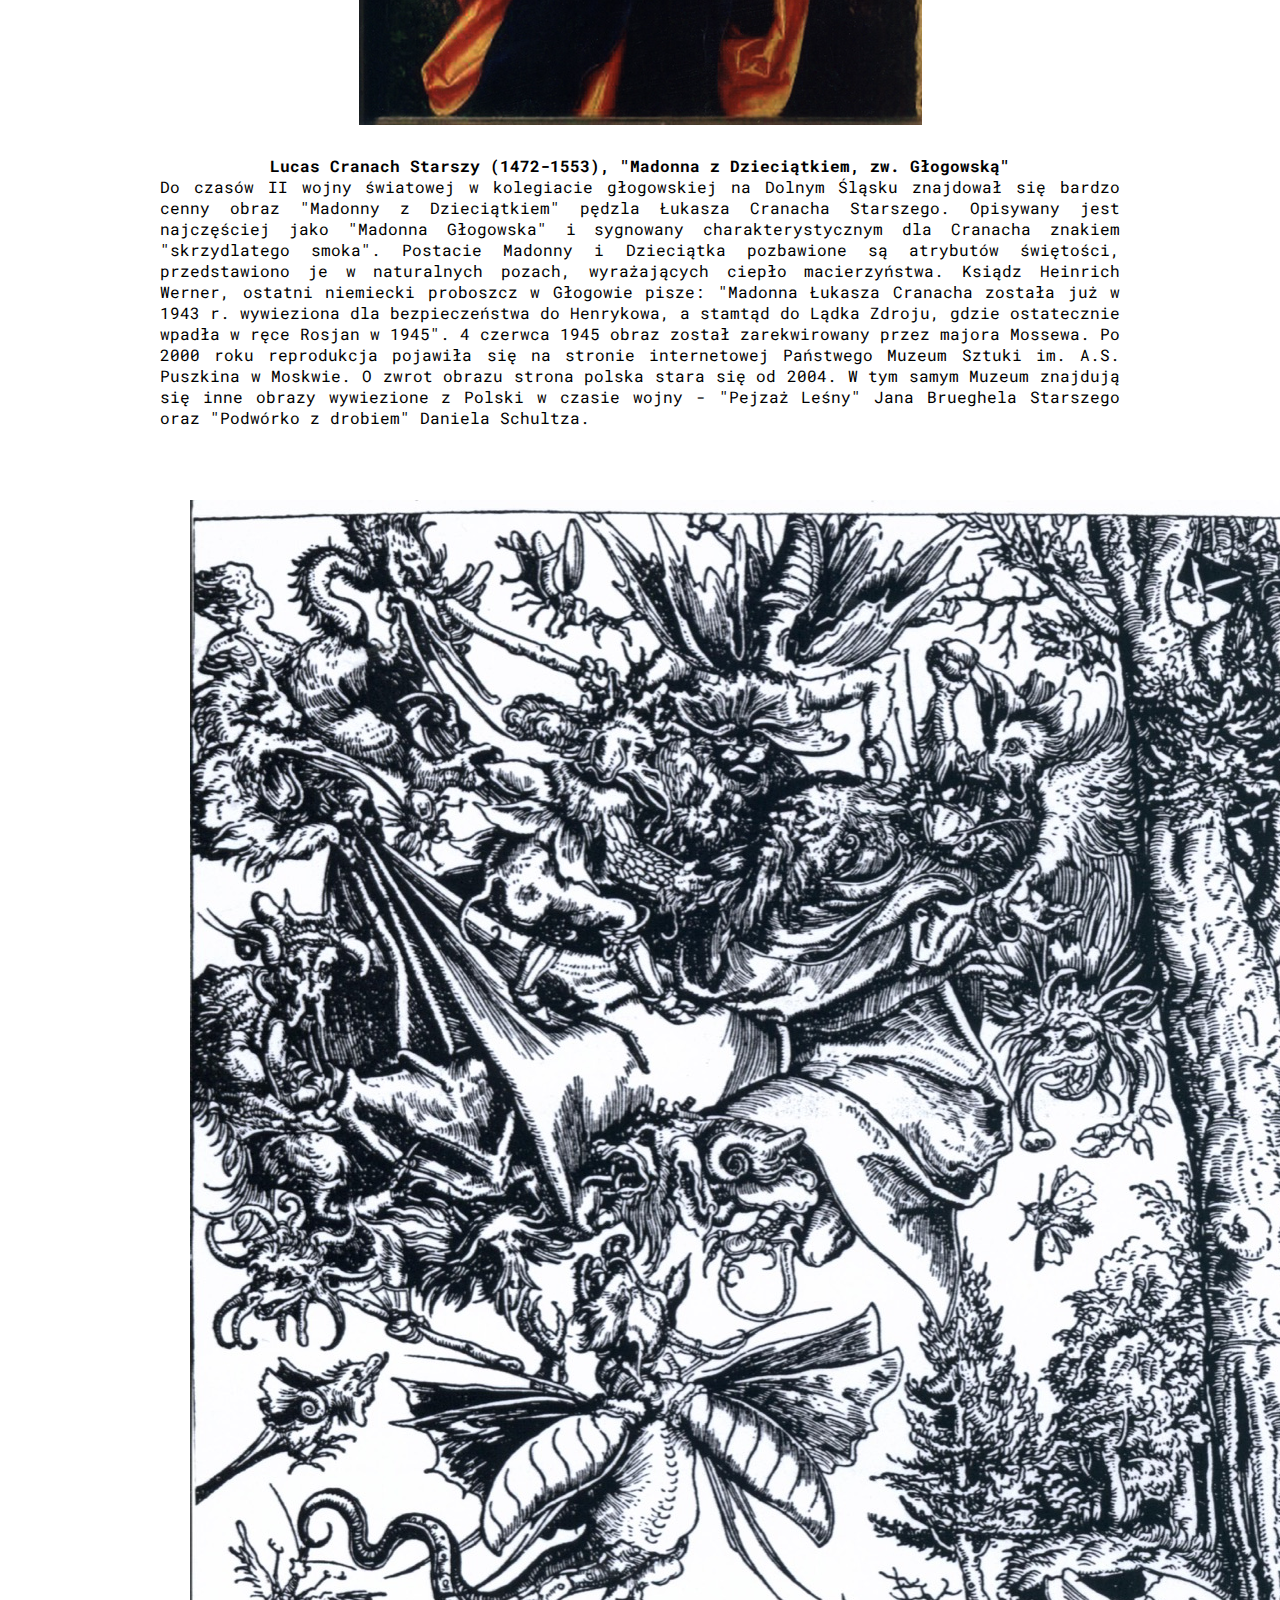
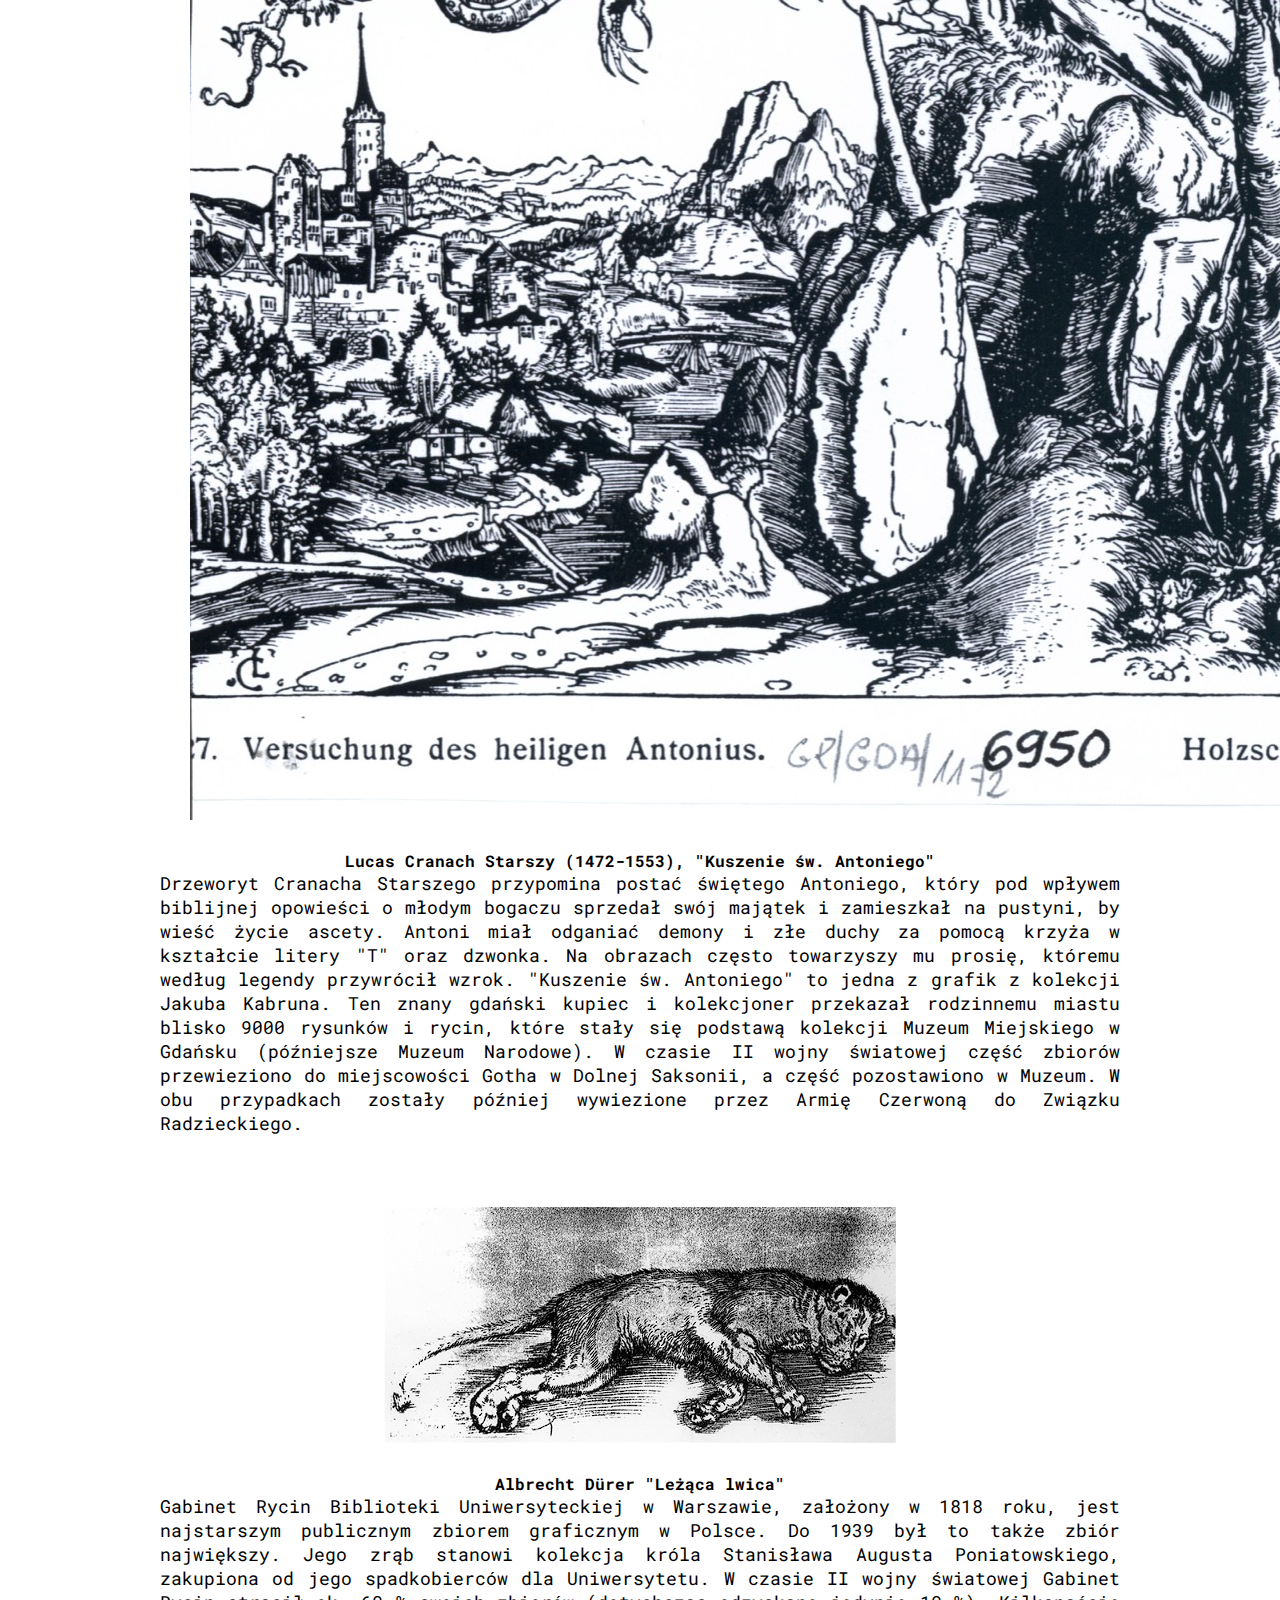
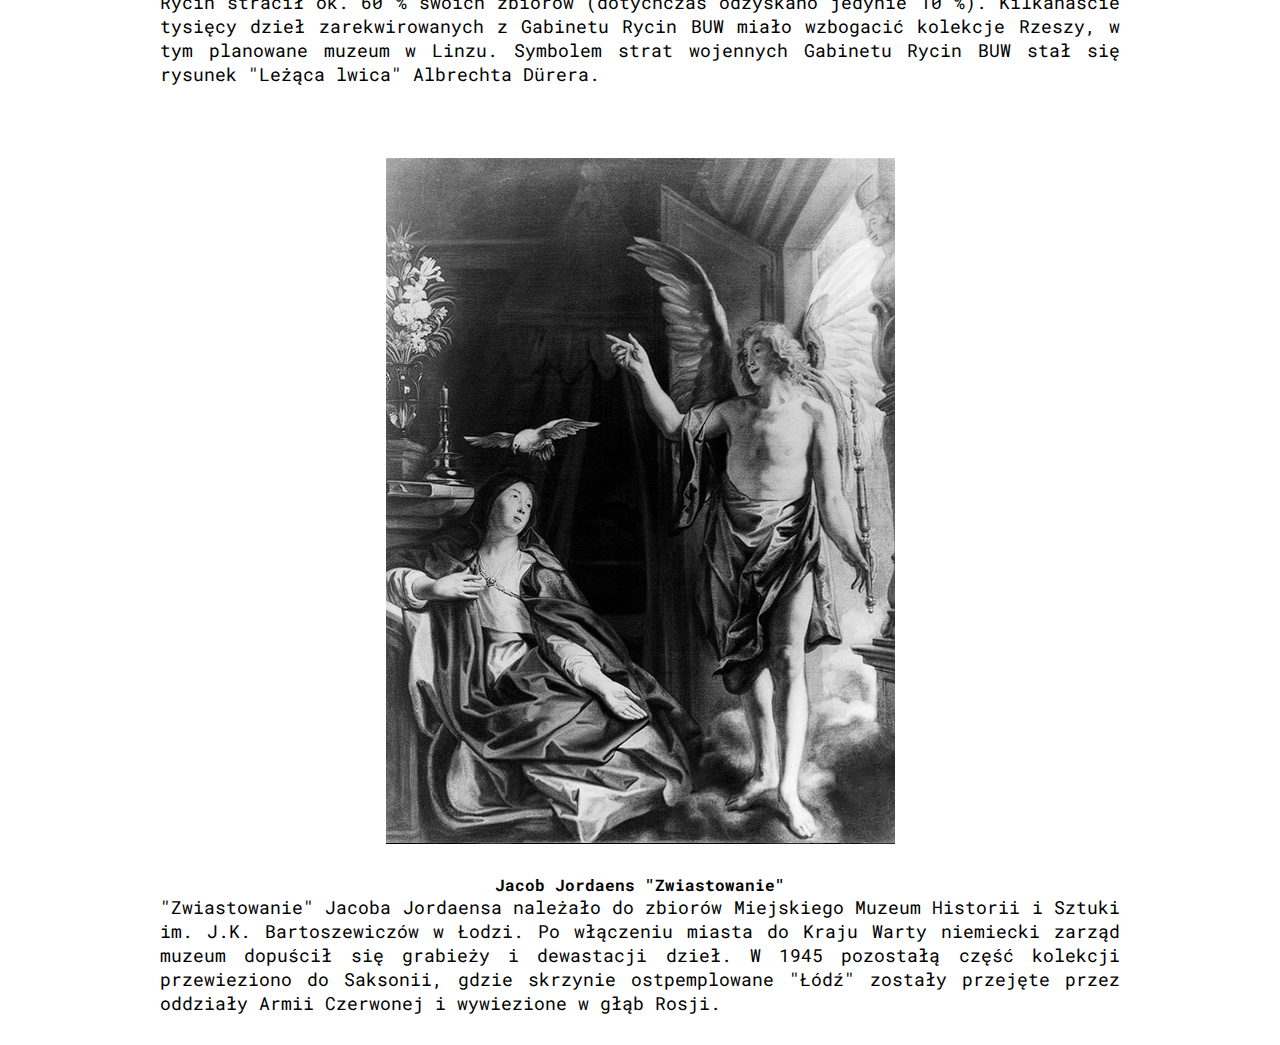
<file: podstrony/sztukaPL.html>
<!DOCTYPE html>
<html lang="pl">
    <head>
        <meta charset="UTF-8">
        <meta http-equiv="X-UA-Compatible" content="IE=edge">
        <meta name="viewport" content="width=device-width, initial-scale=1.0">
        <link rel="stylesheet" href="../styles/sztukaStyle.css">
        <link rel="preconnect" href="https://fonts.googleapis.com">
    <link rel="preconnect" href="https://fonts.gstatic.com" crossorigin>
    <link href="https://fonts.googleapis.com/css2?family=Roboto+Mono&display=swap" rel="stylesheet">
        <title>Sztuka</title>
    </head>
    <body>
        <header>
            <a href="../index.html" class="btn">Strona główna</a>
            <a href="architekturaPl.html" class="btn">Architektura</a>
            <a href="#" class="btn">Sztuka</a>
            <a href="sztukaAng.html"><img src="../images/ang.png" alt="ang" class="ang"></a>
            <a href="#"><img src="../images/plFlag.png" alt="pl" class="pl"></a>
        </header>
        <div class="content">
            <p>W czasie II wojny światowej Niemcy prowadziły nie tylko militarną 
                inwazję na Polskę, ale także dokonywała szeroko zakrojonego rabunku 
                dziedzictwa kulturowego. Jednym z najbardziej rażących przykładów tego 
                barbarzyństwa było skradzenie tysięcy cennych dzieł sztuki z polskich 
                muzeów, pałaców i prywatnych kolekcji. Ten systematyczny grabieżczy proceder 
                miał na celu zarówno deprawację polskiego dziedzictwa narodowego, jak 
                i wzmocnienie kultury nazistowskiej. Skradzione obrazy stały się symbolem 
                nie tylko zniszczenia materialnych dóbr, lecz także zranienia narodowej 
                tożsamości i pamięci. W niniejszym przedstawieniu przyjrzymy się historii tych skarbów, 
                a także ich długiemu powojennemu losowi, odkrywając wielowątkową historię związaną 
                z ich zaginięciem i próbami ich odzyskania.</p>
                <br><br>
            <img src="../images/wyjazd na polowanie.png" alt="">
            <b>Józef Brandt (1841-1915), "Wyjazd na polowanie", koniec XIX w.</b><br>
            <p class="txt">Obraz "Wyjazd na polowanie" do II wojny światowej znajdował się w Muzeum Śląskim w Katowicach. 
            Po wkroczeniu wojsk niemieckich zbiory przewieziono do Landesmuseum w Bytomiu. Podczas transportu 
            wiele dzieł rozgrabiono lub zniszczono. Pod koniec wojny dobra kultury z Bytomia lokowano w okolicznych 
            klasztorach i pałacach. Ich dalszy los jest nieznany.</p><br><br>

            <img src="../images/obr2.png" alt="">
            <b>Lucas Cranach Starszy (1472-1553), "Madonna z Dzieciątkiem, zw. Głogowską"</b>
            <p class="txt">Do czasów II wojny światowej w kolegiacie głogowskiej na Dolnym Śląsku 
                znajdował się bardzo cenny obraz "Madonny z Dzieciątkiem" pędzla Łukasza Cranacha Starszego. 
                Opisywany jest najczęściej jako "Madonna Głogowska" i sygnowany charakterystycznym 
                dla Cranacha znakiem "skrzydlatego smoka". Postacie Madonny i Dzieciątka pozbawione 
                są atrybutów świętości, przedstawiono je w naturalnych pozach, wyrażających ciepło 
                macierzyństwa. Ksiądz Heinrich Werner, ostatni niemiecki proboszcz w Głogowie 
                pisze: "Madonna Łukasza Cranacha została już w 1943 r. wywieziona dla bezpieczeństwa 
                do Henrykowa, a stamtąd do Lądka Zdroju, gdzie ostatecznie wpadła w ręce Rosjan w 1945". 
                4 czerwca 1945 obraz został zarekwirowany przez majora Mossewa. Po 2000 roku reprodukcja 
                pojawiła się na stronie internetowej Państwego Muzeum Sztuki im. A.S. Puszkina w Moskwie. 
                O zwrot obrazu strona polska stara się od 2004. W tym samym Muzeum znajdują się inne obrazy 
                wywiezione z Polski w czasie wojny - "Pejzaż Leśny" Jana Brueghela Starszego oraz "Podwórko z drobiem" Daniela Schultza.</p>
                <br><br>
            <img src="../images/obr3.jpg" alt="">
            <b>Lucas Cranach Starszy (1472-1553), "Kuszenie św. Antoniego"</b>
            <p>Drzeworyt Cranacha Starszego przypomina postać świętego Antoniego,
                 który pod wpływem biblijnej opowieści o młodym bogaczu sprzedał swój 
                 majątek i zamieszkał na pustyni, by wieść życie ascety. Antoni miał odganiać demony 
                 i złe duchy za pomocą krzyża w kształcie litery "T" oraz dzwonka. Na obrazach często 
                 towarzyszy mu prosię, któremu według legendy przywrócił wzrok. "Kuszenie św. Antoniego"
                  to jedna z grafik z kolekcji Jakuba Kabruna. Ten znany gdański kupiec i kolekcjoner przekazał 
                  rodzinnemu miastu blisko 9000 rysunków i rycin, które stały się podstawą kolekcji Muzeum 
                  Miejskiego w Gdańsku (późniejsze Muzeum Narodowe). W czasie II wojny światowej część zbiorów 
                  przewieziono do miejscowości Gotha w Dolnej Saksonii, a część pozostawiono w Muzeum. W obu
                   przypadkach zostały później wywiezione przez Armię Czerwoną do Związku Radzieckiego.</p>
                <br><br>
                <img src="../images/obr4.png" alt="">
                <b>Albrecht Dürer "Leżąca lwica"</b>
                <p>
                    Gabinet Rycin Biblioteki Uniwersyteckiej w Warszawie, 
                    założony w 1818 roku, jest najstarszym publicznym zbiorem 
                    graficznym w Polsce. Do 1939 był to także zbiór największy. Jego zrąb
                     stanowi kolekcja króla Stanisława Augusta Poniatowskiego, zakupiona 
                     od jego spadkobierców dla Uniwersytetu. W czasie II wojny światowej 
                     Gabinet Rycin stracił ok. 60 % swoich zbiorów (dotychczas odzyskano 
                     jedynie 10 %). Kilkanaście tysięcy dzieł zarekwirowanych z Gabinetu Rycin 
                     BUW miało wzbogacić kolekcje Rzeszy, w tym planowane muzeum w Linzu. Symbolem 
                     strat wojennych Gabinetu Rycin BUW stał się rysunek "Leżąca lwica" Albrechta Dürera.
                </p>
                <br><br>
                <img src="../images/obr5.png" alt="">
                <b>Jacob Jordaens "Zwiastowanie"</b>
                <p>"Zwiastowanie" Jacoba Jordaensa należało do zbiorów
                     Miejskiego Muzeum Historii i Sztuki im. J.K. Bartoszewiczów 
                     w Łodzi. Po włączeniu miasta do Kraju Warty niemiecki zarząd muzeum 
                     dopuścił się grabieży i dewastacji dzieł. W 1945 pozostałą część kolekcji 
                     przewieziono do Saksonii, gdzie skrzynie ostpemplowane "Łódź" zostały przejęte przez
                      oddziały Armii Czerwonej i wywiezione w głąb Rosji.</p>


        </div>  
    </body>
</html>
</file>
<file: styles/style.css>
*{
    margin: 0;
    padding: 0;
    font-family: 'Roboto Mono', monospace;
}
header{
    width: 100%;
    box-shadow: 0 0.5px 20px rgba(0, 0, 0, 0.7);
    height: 100px;
    display: flex;
    align-items: center;
    justify-content: center;
    font-size: 25px;
    position: sticky;
    top: 0;
    z-index: 5;
    background-color: white;
    min-width: 390px;

}
.ang, .pl{
    height: 30px;
    display: block;
}

header a{
    display: inline-block;
    padding: 15px;
    position: relative;
    margin: 10px;
}

a{
    color: black;
    text-decoration: none;
}


  
header .btn::after {
    content: '';
    position: absolute;
    width: 100%;
    transform: scaleX(0);
    height: 2px;
    bottom: 0;
    left: 0;
    background-color: black;
    transform-origin: bottom right;
    transition: transform 0.25s ease-out;
}
  
header .btn:hover::after {
    transform: scaleX(1);
    transform-origin: bottom left;
}

.content{
    display: grid;
    width: 960px;
    grid-template-columns: repeat(12, 1fr);
    grid-template-rows: 540px 596.65px;
    gap: 20px;
    height: 820px;
    margin: 20px auto;
}

.img1{
    grid-column: 1/-1;
    grid-row: 1/2;
    display: flex;
    justify-content: center;
    align-items: center;
    color: rgb(221, 219, 219);
}
p{
    position: absolute;
    z-index: 2;
    font-size: 60px;
    font-weight: bold;
}
.content img{
    width: 960px;
    position: absolute;
    max-width: 100%;
    max-height: 100vh;
    margin: auto;
}

.img1::after{
    content: '';
    background-color: black;
    width: 100%;
    height: 100%;
    z-index: 1;
    opacity: 0.2;
    transition: opacity 0.25s;
    max-width: 100%;
    max-height: 100vh;
    margin: auto;
}

.img1:hover::after{
    opacity: 0.5;
    transition: opacity 0.25s;
}


.img2{
    grid-column: 1/-1;
    grid-row: 2/3;
    display: flex;
    justify-content: center;
    align-items: center;
    color: rgb(255, 255, 255);
}

.img2::after{
    content: '';
    background-color: black;
    width: 100%;
    height: 100%;
    z-index: 1;
    opacity: 0.2;
    transition: opacity 0.25s;
}

.img2:hover::after{
    opacity: 0.5;
    transition: opacity 0.25s;
}

@media only screen and (max-width: 835px) {
    header .btn{
        display: none;
    }
    header::before{
        content: 'Straty materialne polski podczas II wojny światowej';
    }
    header{
        height: 125px;
        font-size: 20px;
    }
}
</file>
<file: styles/styleAng.css>
*{
    margin: 0;
    padding: 0;
    font-family: 'Roboto Mono', monospace;
}
header{
    width: 100%;
    box-shadow: 0 0.5px 20px rgba(0, 0, 0, 0.7);
    height: 100px;
    display: flex;
    align-items: center;
    justify-content: center;
    font-size: 25px;
    position: sticky;
    top: 0;
    z-index: 5;
    background-color: white;
    min-width: 390px;

}
.ang, .pl{
    height: 30px;
    display: block;
}

header a{
    display: inline-block;
    padding: 15px;
    position: relative;
    margin: 10px;
}

a{
    color: black;
    text-decoration: none;
}


  
header .btn::after {
    content: '';
    position: absolute;
    width: 100%;
    transform: scaleX(0);
    height: 2px;
    bottom: 0;
    left: 0;
    background-color: black;
    transform-origin: bottom right;
    transition: transform 0.25s ease-out;
}
  
header .btn:hover::after {
    transform: scaleX(1);
    transform-origin: bottom left;
}

.content{
    display: grid;
    max-width: 960px;
    grid-template-columns: repeat(12, 1fr);
    grid-template-rows: 540px 596.65px;
    gap: 20px;
    max-height: 100vh;
    margin: 20px auto;
}

.img1{
    grid-column: 1/-1;
    grid-row: 1/2;
    display: flex;
    justify-content: center;
    align-items: center;
    color: rgb(221, 219, 219);
}
p{
    position: absolute;
    z-index: 2;
    font-size: 60px;
    font-weight: bold;
}
.content img{
    width: 960px;
    position: absolute;
    max-width: 100%;
    max-height: 100vh;
    justify-content: center;
}

.content a{
    max-width: 100%;
    max-height: 100vh;
    justify-content: center;
}

.img1::after{
    content: '';
    background-color: black;
    width: 100%;
    height: 100%;
    z-index: 1;
    opacity: 0.2;
    transition: opacity 0.25s;

}

.img1:hover::after{
    opacity: 0.5;
    transition: opacity 0.25s;
}


.img2{
    grid-column: 1/-1;
    grid-row: 2/3;
    display: flex;
    justify-content: center;
    align-items: center;
    color: rgb(255, 255, 255);
}

.img2::after{
    content: '';
    background-color: black;
    width: 100%;
    height: 100%;
    z-index: 1;
    opacity: 0.2;
    transition: opacity 0.25s;
}

.img2:hover::after{
    opacity: 0.5;
    transition: opacity 0.25s;
}

@media only screen and (max-width: 835px) {
    header .btn{
        display: none;
    }
    header::before{
        content: 'Polish material losses during World War II';
    }
    header{
        height: 125px;
        font-size: 20px;
    }
}

@media only screen and (max-width: 960px) {
        .content a::after{
        display: none;
    }
}
</file>
<file: styles/architekturaStyleAng.css>
*{
    margin: 0;
    padding: 0;
    font-family: 'Roboto Mono', monospace;
    box-sizing: border-box;
}
header{
    width: 100%;
    box-shadow: 0 0.5px 20px rgba(0, 0, 0, 0.7);
    height: 100px;
    display: flex;
    align-items: center;
    justify-content: center;
    font-size: 25px;
    position: sticky;
    top: 0;
    z-index: 7;
    background-color: white;

}
.ang, .pl{
    height: 30px;
    display: block;
}

header a{
    display: inline-block;
    padding: 15px;
    position: relative;
    margin: 10px;
}

a{
    color: black;
    text-decoration: none;
}


  
header .btn::after {
    content: '';
    position: absolute;
    width: 100%;
    transform: scaleX(0);
    height: 2px;
    bottom: 0;
    left: 0;
    background-color: black;
    transform-origin: bottom right;
    transition: transform 0.25s ease-out;
}
  
header .btn:hover::after {
    transform: scaleX(1);
    transform-origin: bottom left;
}
.content{
    display: flex;
    justify-content: center;
    
}

.map{
    height: 774px;
    position: relative;
}

.city{
    width: 27px;
    height: 34px;
    position: absolute;
    cursor: pointer;
    overflow: hidden;

}
.txt{
    border-radius: 20px;
    padding: 30px;
    background-color: rgba(255, 245, 207, .8);
    width: 360px;
    opacity: 0;
    z-index: 5;
    
    
}

.city.krakow .txt{
    position: absolute;
    top: -300px;
}
.city.lodz .txt{
    position: absolute;
    top: -200px;
}
.city.lublin .txt{
    position: absolute;
    top: -360px;
}

.city.warszawa .txt{
    position: absolute;
    top: -330px;
    width: 400px;
    
}
.city.poznan .txt{
    position: absolute;
    top: -260px;
}
.city.torun .txt{
    position: absolute;
    top: -200px;
}

.city:hover{
    overflow: visible;
}
.city:hover div{
    
    opacity: 1;
    transition: opacity 1s;
}
.city.krakow{
    top: 472px;
    left: 197px;
}

.city.lublin{
    top: 384px;
    left: 339px;
}


.city.lodz{
    top: 336px;
    left: 196px;
}

.city.warszawa{
    top: 297px;
    left: 267px;
}

.city.poznan{
    top: 269px;
    left: 78px;
}

.city.torun{
    top: 224px;
    left: 147px;
}
h1{
    padding-top: 30px;
    text-align: center;
    animation: opacityAni 1.5s ease-out;
}

@keyframes opacityAni {
    0%{
        opacity: 0;
    }
    100%{
        opacity: 1;
    }
}

@media only screen and (max-width: 835px) {
    header .btn{
        display: none;
    }
    header::before{
        content: 'Polish material losses during World War II';
    }
    header{
        height: 125px;
        font-size: 20px;
    }
}


@media only screen and (max-width: 647px) {
    .content img, h1{
        display: none;
    }
    .txt{
        opacity: 1;
        position: relative;
        margin-top: 20px;
        margin-bottom: 20px;
    }
    .city.krakow .txt{
        top: 10px;
    }
    .city.lublin .txt{
        top: 900px;
    }
    .city.lodz .txt{
        top: 2030px;
    }

    .city.warszawa .txt{
        top: 2780px;
        width: 100%;

    }

    .city.poznan .txt{
        top: 4080px;
    }

    .city.torun .txt{
        top: 4700px;
    }
    
    
    
    .city .txt{
        position: relative;
        width: 100%;
        
    }
    .city{
        overflow: visible;
        position: static;
        display: flex;
        justify-content: left;
        width: 100%;

        
    }
    .map{
        display: flex;
        flex-direction: column;
        
        width: 100%;
        
        
        
    }
    .content{
        justify-content: left;
    }
}
</file>
<file: styles/architekturaStyle.css>
*{
    margin: 0;
    padding: 0;
    font-family: 'Roboto Mono', monospace;
}
header{
    width: 100%;
    box-shadow: 0 0.5px 20px rgba(0, 0, 0, 0.7);
    height: 100px;
    display: flex;
    align-items: center;
    justify-content: center;
    font-size: 25px;
    position: sticky;
    top: 0;
    z-index: 7;
    background-color: white;

}
.ang, .pl{
    height: 30px;
    display: block;
}

header a{
    display: inline-block;
    padding: 15px;
    position: relative;
    margin: 10px;
}

a{
    color: black;
    text-decoration: none;
}


  
header .btn::after {
    content: '';
    position: absolute;
    width: 100%;
    transform: scaleX(0);
    height: 2px;
    bottom: 0;
    left: 0;
    background-color: black;
    transform-origin: bottom right;
    transition: transform 0.25s ease-out;
}
  
header .btn:hover::after {
    transform: scaleX(1);
    transform-origin: bottom left;
}
.content{
    display: flex;
    justify-content: center;
    
}

.map{
    height: 774px;
    position: relative;
}

.city{
    width: 27px;
    height: 34px;
    position: absolute;
    cursor: pointer;
    overflow: hidden;

}
.txt{
    border-radius: 20px;
    padding: 30px;
    background-color: rgba(255, 245, 207, .8);
    width: 360px;
    opacity: 0;
    z-index: 5;
    
    
}

.city.krakow .txt{
    position: absolute;
    top: -300px;
}
.city.lodz .txt{
    position: absolute;
    top: -200px;
}
.city.lublin .txt{
    position: absolute;
    top: -360px;
}

.city.warszawa .txt{
    position: absolute;
    top: -330px;
    width: 400px;
    left: -100px;
}
.city.poznan .txt{
    position: absolute;
    top: -260px;
}
.city.torun .txt{
    position: absolute;
    top: -200px;
}

.city:hover{
    overflow: visible;
}
.city:hover div{
    
    opacity: 1;
    transition: opacity 1s;
}
.city.krakow{
    top: 472px;
    left: 197px;
}

.city.lublin{
    top: 384px;
    left: 339px;
}


.city.lodz{
    top: 336px;
    left: 196px;
}

.city.warszawa{
    top: 297px;
    left: 267px;
}

.city.poznan{
    top: 269px;
    left: 78px;
}

.city.torun{
    top: 224px;
    left: 147px;
}
h1{
    padding-top: 30px;
    text-align: center;
    animation: opacityAni 1.5s ease-out;
}

@keyframes opacityAni {
    0%{
        opacity: 0;
    }
    100%{
        opacity: 1;
    }
}
</file>
<file: styles/sztukaStyleAng.css>
*{
    margin: 0;
    padding: 0;
    font-family: 'Roboto Mono', monospace;
    box-sizing: border-box;
}
header{
    width: 100%;
    box-shadow: 0 0.5px 20px rgba(0, 0, 0, 0.7);
    height: 100px;
    display: flex;
    align-items: center;
    justify-content: center;
    font-size: 25px;
    position: sticky;
    top: 0;
    z-index: 5;
    background-color: white;

}
.ang, .pl{
    height: 30px;
    display: block;
}

header a{
    display: inline-block;
    padding: 15px;
    position: relative;
    margin: 10px;
}

a{
    color: black;
    text-decoration: none;
}


  
header .btn::after {
    content: '';
    position: absolute;
    width: 100%;
    transform: scaleX(0);
    height: 2px;
    bottom: 0;
    left: 0;
    background-color: black;
    transform-origin: bottom right;
    transition: transform 0.25s ease-out;
}
  
header .btn:hover::after {
    transform: scaleX(1);
    transform-origin: bottom left;
}
.content img{
    display: block;
    margin: auto;
    padding: 30px;
    transform: scale(1);
    max-width: 100%;
    max-height: 100vh;
    transition: transform 1s;
}

.content img:hover{
    transform: scale(1.15);
    transition: transform 1s;
}
.content{
    
    max-width: 960px;
    width: 100%;
    margin: 30px auto;
    text-align: center;
    
}
p{
    text-align: justify;
    font-size: 18px;
}

.txt{
    font-size: 16px;
}
strong{
    text-align: center;
}

@media only screen and (max-width: 835px) {
    header .btn{
        display: none;
    }
    header::before{
        content: 'Polish material losses during World War II';
    }
    header{
        height: 125px;
        font-size: 20px;
    }
}
</file>
<file: styles/sztukaStyle.css>
*{
    margin: 0;
    padding: 0;
    font-family: 'Roboto Mono', monospace;
}
header{
    width: 100%;
    box-shadow: 0 0.5px 20px rgba(0, 0, 0, 0.7);
    height: 100px;
    display: flex;
    align-items: center;
    justify-content: center;
    font-size: 25px;
    position: sticky;
    top: 0;
    z-index: 5;
    background-color: white;

}
.ang, .pl{
    height: 30px;
    display: block;
}

header a{
    display: inline-block;
    padding: 15px;
    position: relative;
    margin: 10px;
}

a{
    color: black;
    text-decoration: none;
}


  
header .btn::after {
    content: '';
    position: absolute;
    width: 100%;
    transform: scaleX(0);
    height: 2px;
    bottom: 0;
    left: 0;
    background-color: black;
    transform-origin: bottom right;
    transition: transform 0.25s ease-out;
}
  
header .btn:hover::after {
    transform: scaleX(1);
    transform-origin: bottom left;
}
.content img{
    display: block;
    margin: auto;
    padding: 30px;
    transform: scale(1);
    transition: transform 1s;
}

.content img:hover{
    transform: scale(1.15);
    transition: transform 1s;
}
.content{
    
    width: 960px;
    margin: 30px auto;
    text-align: center;
    
}
p{
    text-align: justify;
    font-size: 18px;
}

.txt{
    font-size: 16px;
}
strong{
    text-align: center;
}
</file>
